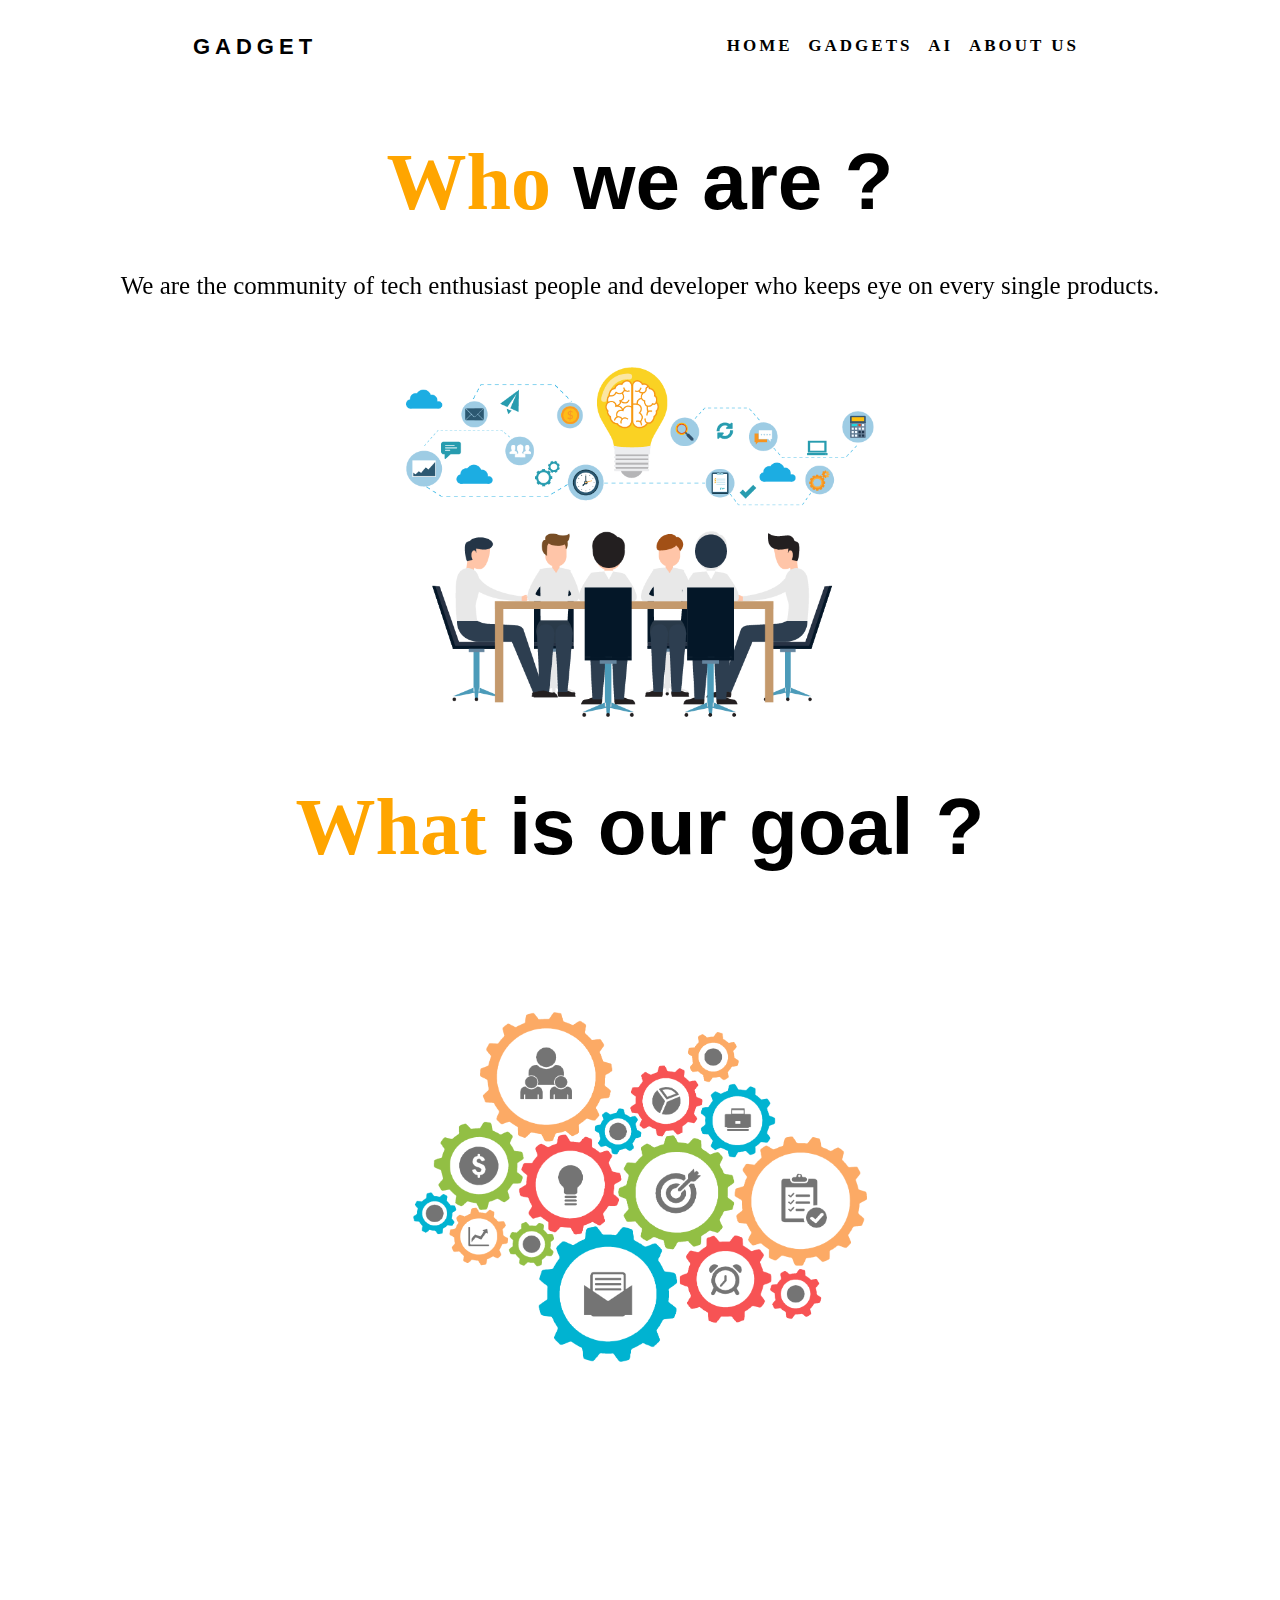
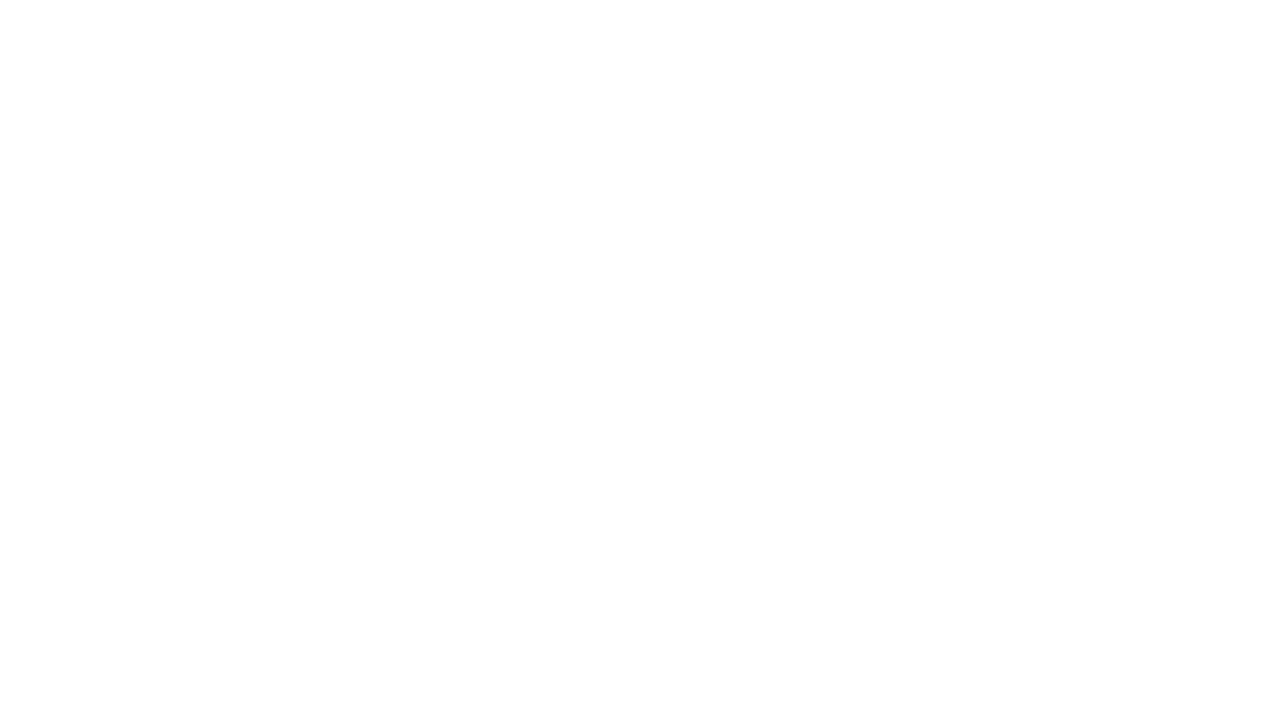
<file: public/aboutus.html>
<!DOCTYPE html>
<html lang="en">
<head>
    <meta charset="UTF-8">
    <meta name="viewport" content="width=device-width, initial-scale=1.0">
    <title>Document</title>
    <link rel="stylesheet" href="https://www.w3schools.com/w3css/4/w3.css">
    <link rel="stylesheet" href="css/style.css">
    <link href="https://unpkg.com/aos@2.3.1/dist/aos.css" rel="stylesheet">
    <script src="https://unpkg.com/aos@2.3.1/dist/aos.js"></script>
<style>
body,html{
    height: 100%;
    margin: 0%;
}

.bgimg1{
  background-image: url('1.3.jpg');
  
  opacity: 100%;
  min-height: 40%;
  position: relative;
  background-position: center;
  background-size: cover;
}

.about h1{
font-weight: bolder;
font-size: 80px;
margin-top: 50px;

}
.dev-info h1{
font-weight: bolder;
font-size: 80px;
margin-top: 50px;

}

.about p{
font-size: 25px;
margin-top: 2%;
}

span{
    color: orange;
}
.nav-links a:hover{
    border-color: #f5b942;
    color: black;
}



</style>

</head>
<body>
    
        <nav class="navbar" style="top: 10px;">
            <div>
            <h4 class="logo" style="font-weight: bolder;">
                Gadget
            </h4>
            </div>
            <ul class="nav-links">
                <li>
                <a href="signin.html" class="w3-hide-large">SIGN IN</a>
                </li>
                <li>
                <a href="index.html">HOME  </a>
                </li>
                <li>
                <a href="gadgets.html">GADGETS  </a>
                </li>
                <li>
                    <a href="gadgets.html">AI  </a>
                    </li>
                <li>
                <a href="#abouus">ABOUT US</a>
                </li>
            </ul>
        </nav>
    <div class="about w3-large w3-center w3-container">
        <div>
            <h1 data-aos="fade-up" data-aos-duration="1000"><span>Who</span> we are ?</h1>
            <p data-aos="fade-up" data-aos-duration="1000">
                We are the community of tech enthusiast people and developer who keeps eye on every single products.
            </p>
            <img src="image/aboutus/people2.png" height="350px" width="auto" style="margin-top: 5%;">
            <h1 data-aos="fade-up" data-aos-duration="1000"><span>What</span> is our goal ?</h1>
            <p data-aos="fade-up" data-aos-duration="1000">
            helping you to get info of trending technology and products
            </p>
            <img src="image/aboutus/goal3.png" height="350px" width="auto" style="margin-top: 5%;">
        </div>
    </div>
    <div class="dev-info w3-center" style="height:100%;">
        <h1 data-aos="fade-up" data-aos-duration="1000"><span>Our</span> team</h1>
        <div class="w3-row" style="margin-top: 5%;">
            <div class="w3-quarter" data-aos="fade-right" data-aos-duration="1000">
                <img src="image/aboutus/aditya.jpg" class="w3-circle" height="200px" width="auto">
                <p>
                    <h2>
                        Siddhesh Munfan
                    </h2> 
                </p>
            </div>
            <div class="w3-quarter" data-aos="fade-right" data-aos-duration="1000">
                <img src="image/aboutus/Rushikesh 2.jpg" class="w3-circle" height="200px" width="auto">
                <p>
                  <h2>
                    Om Jadhav
                  </h2>  
                </p>
            </div>
            <div class="w3-quarter" data-aos="fade-left" data-aos-duration="1000">
                <img src="image/aboutus/aditi.jpg" class="w3-circle" height="200px" width="auto">
                <p>
                   <h2>
                    Aditi Patil
                   </h2>  
                </p>
            </div>
            <div class="w3-quarter" data-aos="fade-left" data-aos-duration="1000">
                <img src="image/aboutus/pratiksha1.jpg" class="w3-circle" height="200px" width="auto">
                <p>
                    <h2>
                     Pratiksha Shendage
                    </h2>
                </p>
            </div>
        </div>
    </div>

    <script>
        AOS.init();
      </script>

</body>
</html>
</file>
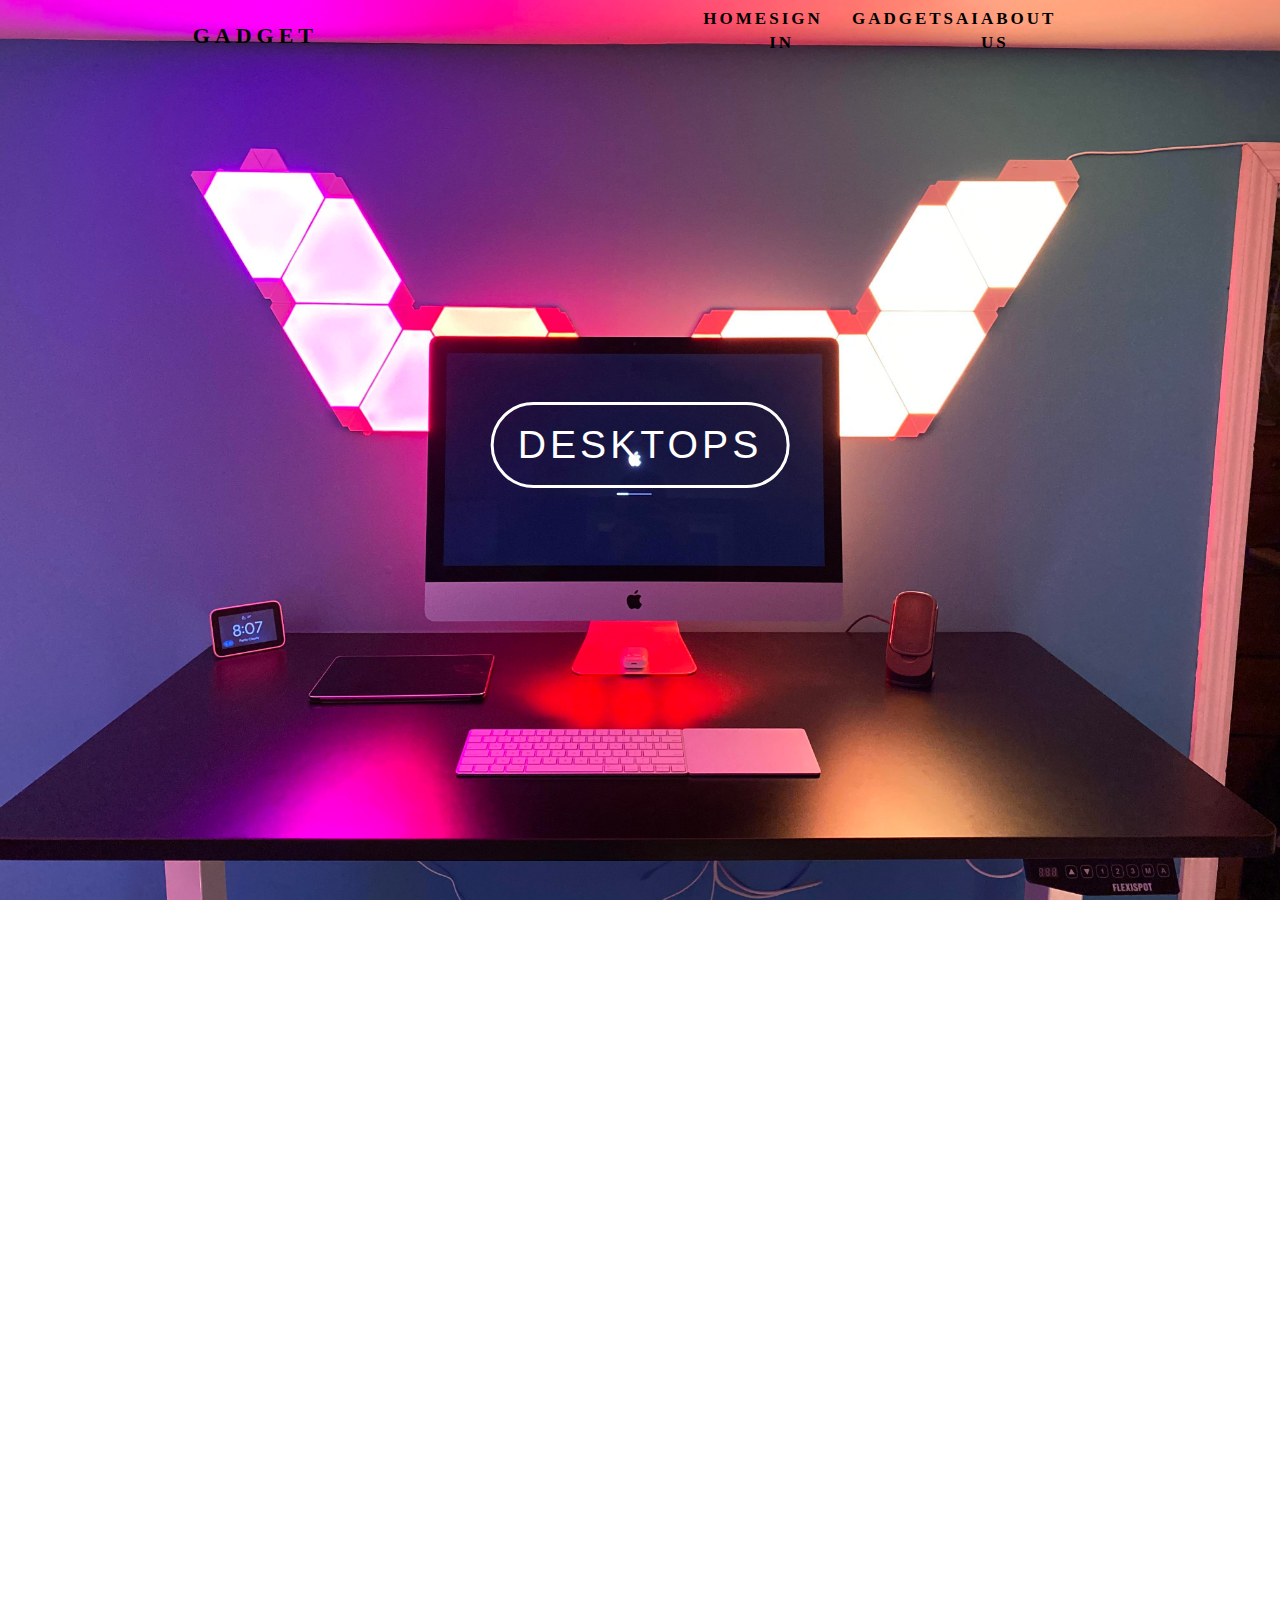
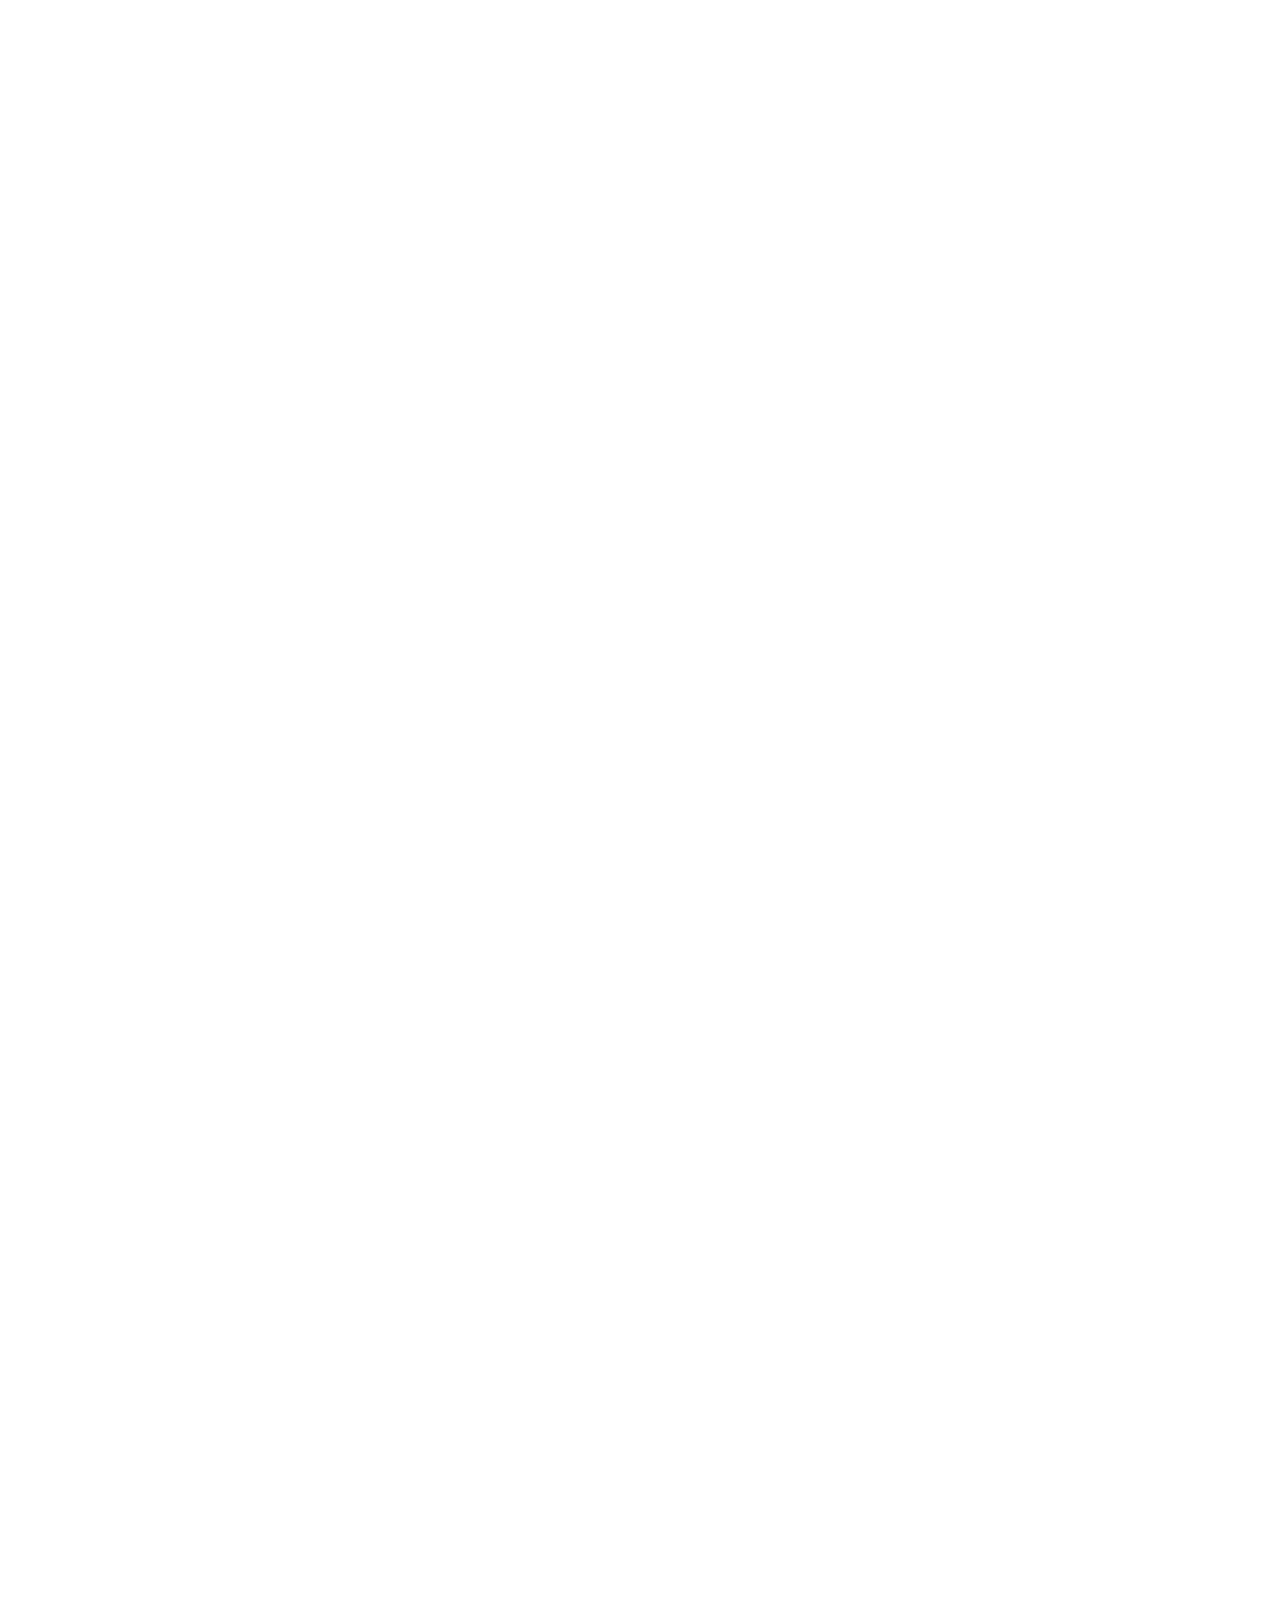
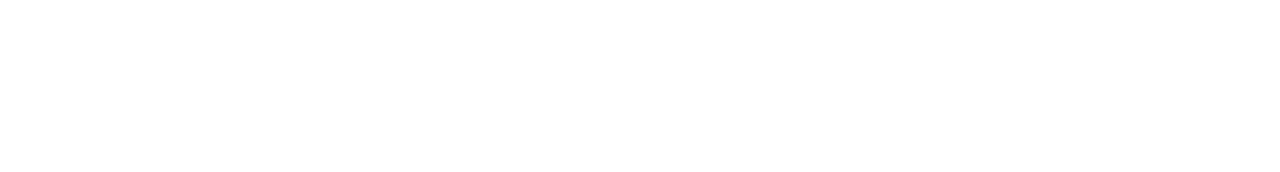
<file: public/desktop.html>
<!DOCTYPE html>
<html lang="en">

    <link rel="stylesheet" href="https://www.w3schools.com/w3css/4/w3.css">
    <link rel="stylesheet" href="https://maxcdn.bootstrapcdn.com/bootstrap/3.3.7/css/bootstrap.min.css">
    <link href="https://fonts.googleapis.com/icon?family=Material+Icons" rel="stylesheet">
    <link rel="stylesheet" href="https://unpkg.com/aos@next/dist/aos.css" />
    <link rel="stylesheet" href="css/style.css">

    <link rel="stylesheet" href="css/desktopcss.css">

    <head>

    <meta charset="UTF-8">
    <meta name="viewport" content="width=device-width, initial-scale=1.0">
    <title>Desktops</title>

</head>
<body>
    <div class="bgimg" style="background-image: url(image/desktop/b1.jpg);">
        <nav>
            <div>
              <h4 class="logo" style="font-weight: bold;">
                Gadget
              </h4>
            </div>
              <ul class="nav-links" >
                <li>
                  <a href="index.html" >HOME</a>
                </li>
                <li>
                  <a href="signin.html">SIGN IN</INp></a>
                </li>
                <li>
                  <a href="gadgets.html">GADGETS</a>
                </li>
                <li>
                    <a href="ai.html">AI</a>
                </li>
                <li>
                  <a href="aboutus.html">ABOUT US</a>
                </li>
              </ul>
        </nav>
    </div>

    <div class="w3-display-middle w3-wide w3-text-white">
        <p id="txtdesk" class="w3-ripple w3-padding-large w3-round-xxlarge w3-ripple custom w3-animate-zoom" style="padding:5px;font-size: 280%; font-family: 'Montserrat', sans-serif; color: white;">DESKTOPS</p>
    </div>


   
<!-- image grid 2*2 -->


<div class="w3-white" style="height: 100%;">

 <!--Copy start --> 
 <div class="column">
    <div class="itemHover">
      <a href="#">
         <div class=" w3-card-4 w3-padding-large" data-aos="fade-right" data-aos-duration="1000">
            
            <img src="image/desktop/hp.jfif" class="" >

                <div class="Desktop ui ">
                        <h3>HP FHD</h3>
                        <br>
                        <p style="color: gray;">CPU-Intel i3<br>GPU-Intel UHD Graphics</p>
                        <p style="font-weight: bold;">Price-₹1,31,900</p><br>
                </div>
                <div class="w3-center w3-container roll" >
                        <p class="w3-blue w3-padding w3-round cart-btn buying"><i class="material-icons">share</i></p>
                        <p class="w3-blue w3-padding w3-round heart-btn"><span class="glyphicon glyphicon-heart"></span></p><br> 
                </div>      
            </div>        
        </a>
    </div>
</div>

    <div class="column" >
        <div class="itemHover">
            <a href="#">
                <div class="w3-card-4 w3-padding-large" data-aos="fade-left" data-aos-duration="1000">
                    
                    <img src="image/desktop/lenovo.jpg" class="">

                    <div class="Desktop ui">
                        <h3>Lenovo Ideacenter A340</h3>
                        <br>
                        <p style="color: gray;">CPU-Intel i7<br>GPU-Intel Integrate</p>
                        <p style="font-weight: bold;">Price-₹1,09,990</p><br>
                    </div>
                    
                    <div class="w3-center w3-container roll">
                        <p class="w3-blue w3-padding w3-round cart-btn buying"><i class="material-icons">share</i></p>
                        <p class="w3-blue w3-padding w3-round heart-btn"><span class="glyphicon glyphicon-heart"></span></p><br> 
                    </div>
                </div>
            </a>
        </div>
    </div>

    <div class="column" >
        <div class="itemHover">
            <a href="#">
                <div class="w3-card-4 w3-padding-large" data-aos="fade-right" data-aos-duration="1000">
                    
                    <img src="image/desktop/mac.jpg" class="">

                    <div class="Desktop ui">
                        <h3>Apple Imac A1312</h3><br>
                        <p style="color: gray;">CPU-Intel i5<br>GPU-Radeon Hd 6970m</p>
                        <p style="font-weight: bold;">Price-₹60,000</p><br>
                    </div>
                    
                    <div class="w3-center w3-container roll">
                        <p class="w3-blue w3-padding w3-round cart-btn buying"><i class="material-icons">share</i></p>
                        <p class="w3-blue w3-padding w3-round heart-btn"><span class="glyphicon glyphicon-heart"></span></p><br> 
                    </div>
                </div>
            </a>
        </div>
    </div>

    <div class="column" >
        <div class="itemHover">
            <a href="#">
                <div class="w3-card-4 w3-padding-large" data-aos="fade-left" data-aos-duration="1000">
                    
                    <img src="image/desktop/asus.jpeg" class="">

                    <div class="Desktop ui">
                        <h3>Asus vivo Aio V222UA</h3><br>
                        <p style="color: gray;">CPU-Intel i5<br>GPU-Intel Integrated</p>
                        <p style="font-weight: bold;">Price-₹35,990</p><br>
                    </div>
                    
                    <div class="w3-center w3-container roll">
                        <p class="w3-blue w3-padding w3-round cart-btn buying"><i class="material-icons">share</i></p>
                        <p class="w3-blue w3-padding w3-round heart-btn"><span class="glyphicon glyphicon-heart"></span></p><br> 
                    </div>
                </div>
            </a>
        </div>
    </div>

    <div class="column" >
        <div class="itemHover">
            <a href="#">
                <div class="w3-card-4 w3-padding-large" data-aos="fade-right" data-aos-duration="1000">
                    
                    <img src="image/desktop/dell.webp" class="">

                    <div class="Desktop ui">
                        <h3>Dell Inspiron</h3><br>
                        <p style="color: gray;">CPU-Intel i7<br>GPU-NVDIA GeForce MX110</p>
                        <p style="font-weight: bold;">Price-₹1,59, 990</p><br>
                    </div>
                    
                    <div class="w3-center w3-container roll">
                        <p class="w3-blue w3-padding w3-round cart-btn buying"><i class="material-icons">share</i></p>
                        <p class="w3-blue w3-padding w3-round heart-btn"><span class="glyphicon glyphicon-heart"></span></p><br> 
                    </div>
                </div>
            </a>
        </div>
    </div>

    <div class="column" >
        <div class="itemHover">
            <a href="#">
                <div class="w3-card-4 w3-padding-large" data-aos="fade-left" data-aos-duration="1000">
                    
                    <img src="image/desktop/acer.png" class="">

                        <div class="Desktop ui">
                            <h3>Acer Aspire C24</h3><br>
                            <p style="color: gray;">CPU-Intel i3<br>GPU-Intel Integrated UHD</p>
                            <p style="font-weight: bold;">Price-₹52,000</p><br>
                        </div>

                    <div class="w3-center w3-container roll">
                        <p class="w3-blue w3-padding w3-round cart-btn buying"><i class="material-icons">share</i></p>
                        <p class="w3-blue w3-padding w3-round heart-btn"><span class="glyphicon glyphicon-heart"></span></p><br> 
                    </div>
                </div>
            </a>
        </div>
    </div>
     
    <div class="column w3-cecnter" style="width: 100%;">
        <div class="itemHover">
            <a href="#">
                <div class="w3-card-4 w3-padding-large" data-aos="fade-up" data-aos-duration="1000">
                    
                    <img src="image/desktop/surface.jpg">
                    
                    <div class="Desktop ui">
                        <h3>Microsoft Surface Studio 2</h3><br>
                        <p style="color: gray;">CPU-Intel i7<br>GPU-GTX 1070</p>
                        <p style="font-weight: bold;">Price-₹2,58,834</p><br>
                    </div>
                    
                    <div class="w3-center w3-container roll">
                        <p class="w3-blue w3-padding w3-round cart-btn buying"><i class="material-icons">share</i></p>
                        <p class="w3-blue w3-padding w3-round heart-btn"><span class="glyphicon glyphicon-heart"></span></p><br> 
                    </div>
                </div>
            </a>
        </div>
    </div>
    
    
    
    </div>
    <!-- copy end -->

</div>

<!-- Grid End -->



<script src="https://unpkg.com/aos@next/dist/aos.js"></script>
<script>
  AOS.init();
</script>



</body>
</html>
</file>
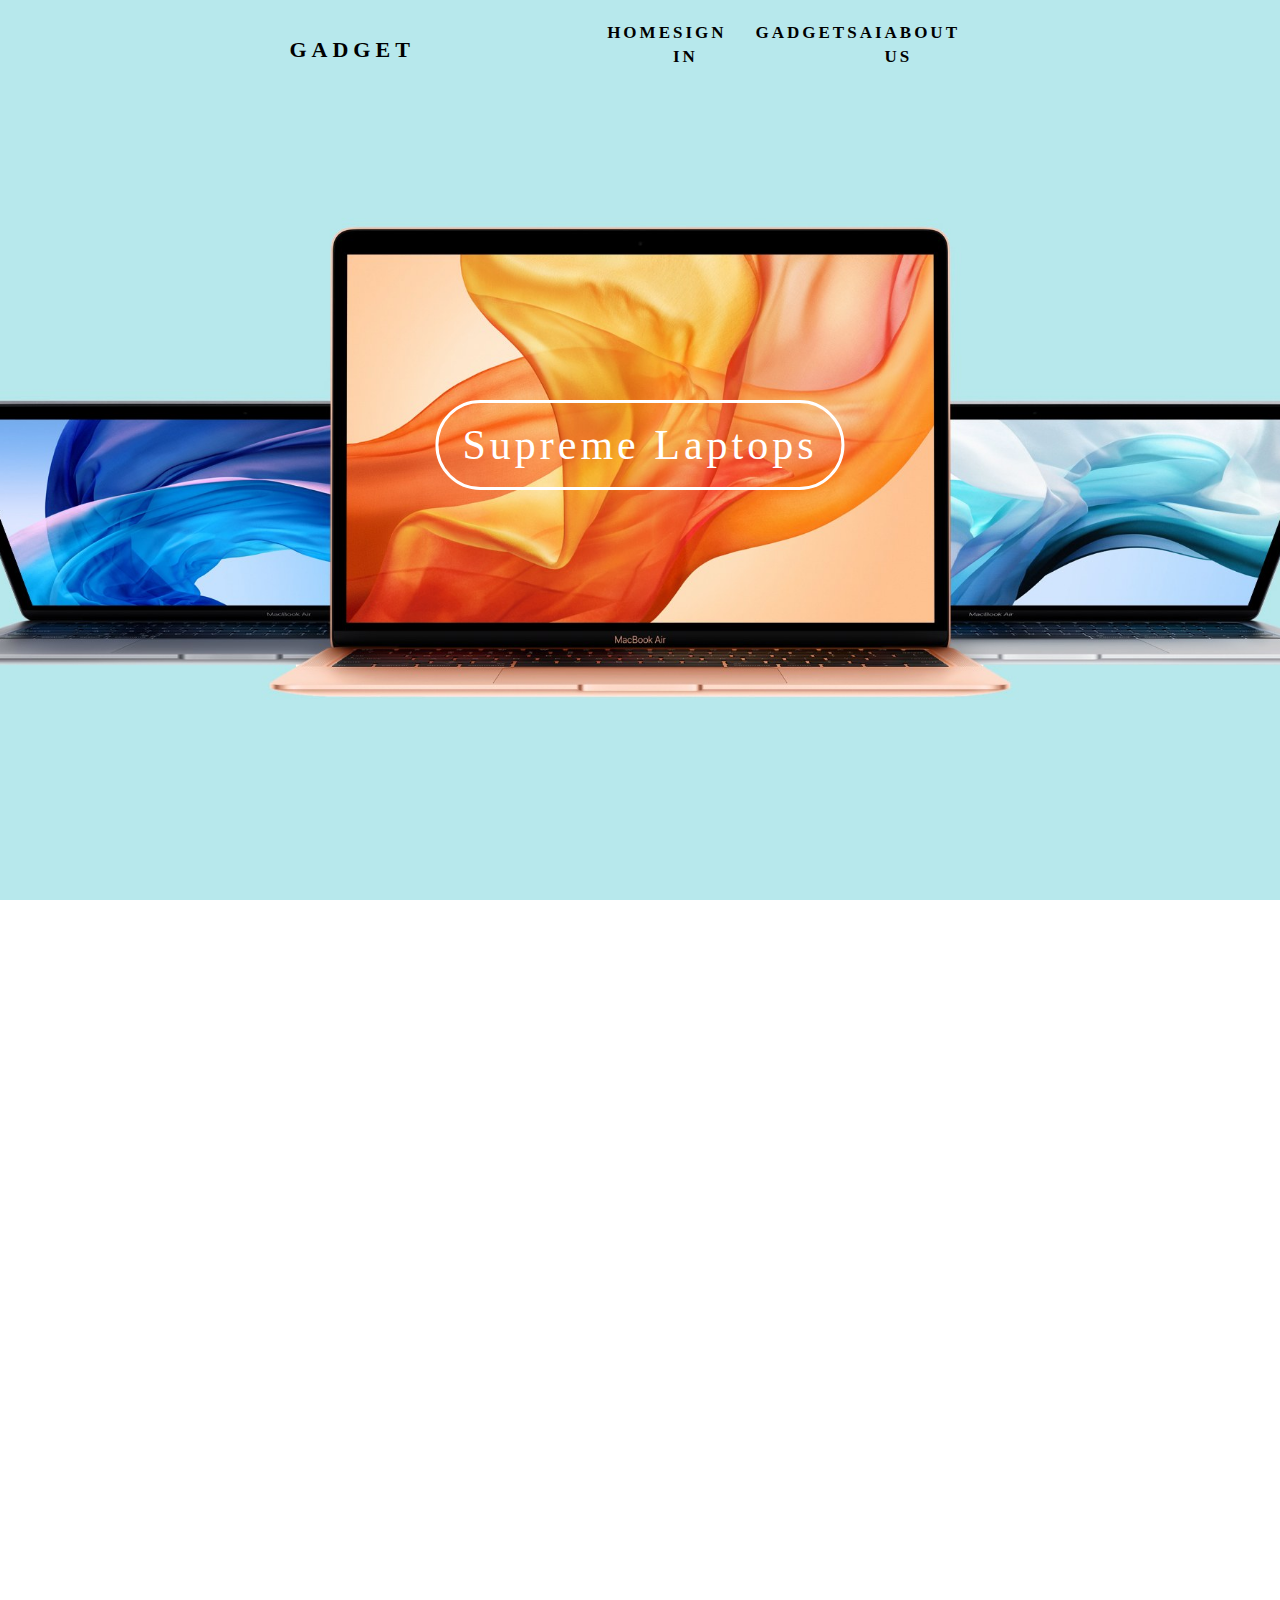
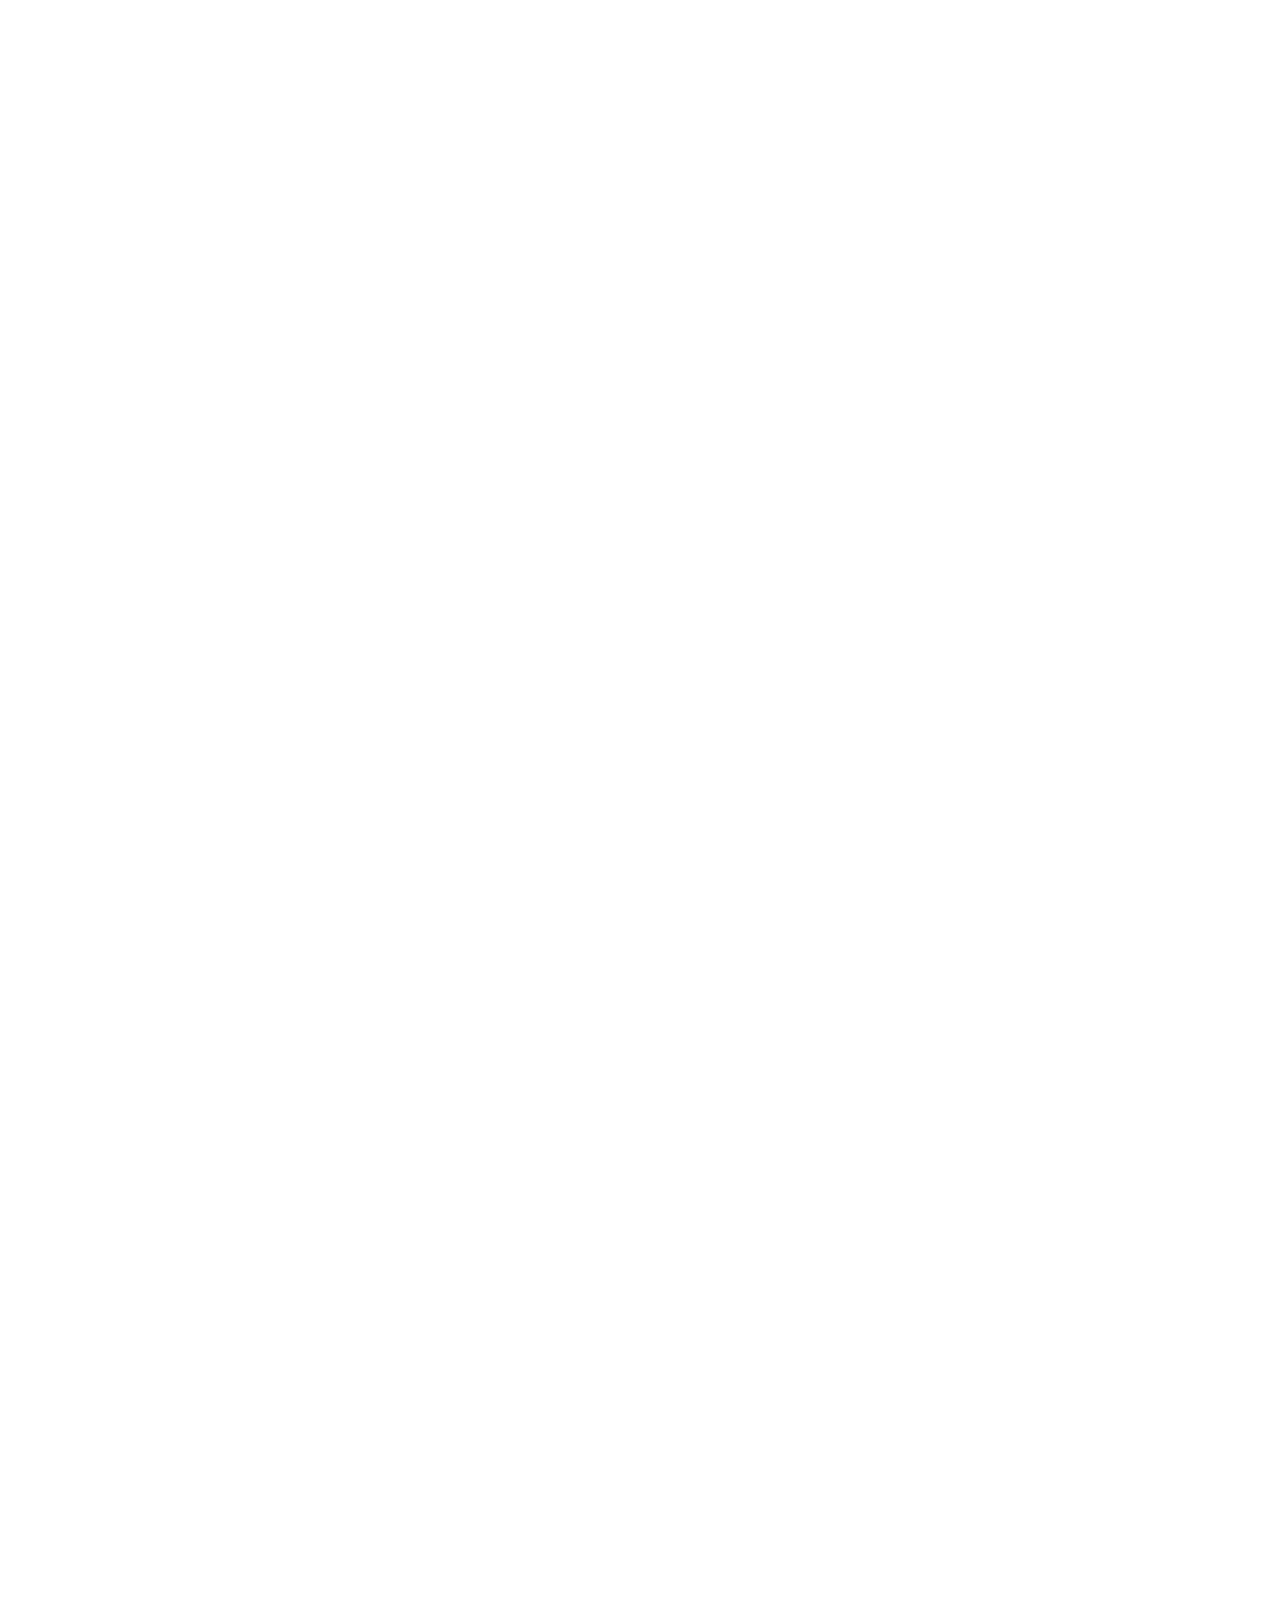
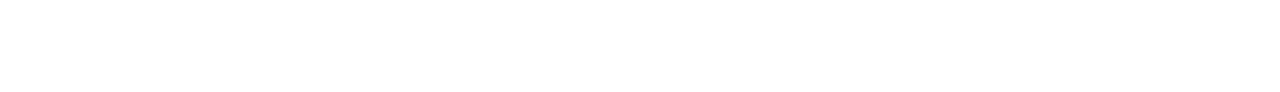
<file: public/laptop.html>
<!DOCTYPE html>
<html lang="en">
    <link rel="stylesheet" href="https://www.w3schools.com/w3css/4/w3.css">
    <link rel="stylesheet" href="https://maxcdn.bootstrapcdn.com/bootstrap/3.3.7/css/bootstrap.min.css">
    <link href="https://fonts.googleapis.com/icon?family=Material+Icons" rel="stylesheet">
    <link rel="stylesheet" href="css/style.css">
    <link rel="stylesheet" href="https://unpkg.com/aos@next/dist/aos.css"/>
    <head>
    <meta charset="UTF-8">
    <meta name="viewport" content="width=device-width, initial-scale=1.0">
    <title>Laptop</title>

    <style>
        .w3-card-4
        {
            text-align: center;
            background-color: #ffffff;      
        }
        
        .w3-card-4 img
        {
            height: 300px;
            width: auto;    
        }

        .column
        {
            float: left;
            width: 50%;
            padding: 15px;
        }

        .itemHover :hover
        {
            opacity: 0.90;
        }

        a{
            text-decoration: none;
        }

        body, html {height: 100%;
    margin: 0;
}
body{
    background-color: white;
}
        .bgimg {
  background-image: url('image/mackback.jpg');
  opacity: 100%;
  min-height: 100%;
  position: relative;
  background-position: center;
  background-size: cover;
}
.roll{
    margin-top: 10px;
 display: flex;
 justify-content: center;
}

.buying{
    position: relative;
    right: 2%;
}

        @media screen and (max-width: 900px)
        {
            .column
            {
                width: 100%;
                display: block;
                margin: 0px;
            }

            

            .w3-card-4 img
            {
                float: left; 
                height: 125px;
                width: auto;      
            }
            .roll{
            display: flex;
            flex-direction: row;
            }
            
        }

        
    
    </style>
</head>
<body>
    <div class="bgimg" >
        <nav class="navbar" style="top: 20px;">
            <div>
              <h4 class="logo" style="font-weight: bolder;">
                Gadget
              </h4>
            </div>
              <ul class="nav-links">
                <li>
                  <a href="index.html">HOME</a>
                </li>
                <li>
                  <a href="signin.html">SIGN IN</a>
                </li>
                <li>
                  <a href="gadgets.html">GADGETS</a>
                </li>
                <li>
                    <a href="ai.html">AI</a>
                </li>    
                <li>
                  <a href="aboutus.html">ABOUT US</a>
                </li>
              </ul>
          </nav>
    </div>
    <div class="w3-display-middle w3-wide w3-text-white">
        <p class="w3-ripple w3-padding-large w3-round-xxlarge w3-ripple" style="font-size: 300%; border-radius: 55px; border: 3px solid white">Supreme Laptops</p>
    </div>
<!-- image grid 2*2 -->
<div class="w3-white" style="height: 100%;">

 <!--Copy start --> 
 <div class="column">
    <div class="itemHover">
      <a href="#">
         <div class=" w3-card-4 w3-padding-large" data-aos="fade-right" data-aos-duration="1000">
            
            <img src="image/rog3.webp" class="" >

            <div class="">
                <h3>Asus Rog Zephyrus</h3><br>
                <span style="color: gray;">CPU-Ryzen 7<br>GPU-GTX 1660ti</span>
                <br><br><span style="font-weight: bold;">Price-₹1,23,990</span>
            </div>
            
            
            <div class="w3-center w3-container roll" >
                <p class="w3-blue w3-padding w3-round cart-btn buying"><i class="material-icons">share</i></p>
                <p class="w3-blue w3-padding w3-round heart-btn"><span class="glyphicon glyphicon-heart"></span></p><br> 
            </div>
            
        </div>
         
      </a>
    </div>
</div>

    <div class="column" >
        <div class="itemHover">
            <a href="#">
                <div class="w3-card-4 w3-padding-large" data-aos="fade-left" data-aos-duration="1000">
                    
                    <img src="image/macbook.jpg" class="">

                    <div class="">
                        <h3>Mackbook Pro 2018</h3><br><span style="color: gray;">CPU-Intel i9<br>GPU-Intel Integrated</span><br><br>
                        <span style="font-weight: bold;">Price-₹ 1,49,990</span>
                    </div>
                    
                    <div class="w3-center w3-container roll">
                        <p class="w3-blue w3-padding w3-round cart-btn buying"><i class="material-icons">share</i></p>
                        <p class="w3-blue w3-padding w3-round heart-btn"><span class="glyphicon glyphicon-heart"></span></p><br> 
                    </div>
                </div>
            </a>
        </div>
    </div>

    <div class="column" >
        <div class="itemHover">
            <a href="#">
                <div class="w3-card-4 w3-padding-large" data-aos="fade-right" data-aos-duration="1000">
                    
                    <img src="image/prestige.webp" class="">

                    <div class="">
                        <h3>MSI Prestige</h3><br><span style="color: gray;">CPU-Intel i7<br>GPU-Intel Integrated</span><br><br>
                        <span style="font-weight: bold;">Price-₹1,09,990</span>
                    </div>
                    
                    <div class="w3-center w3-container roll">
                        <p class="w3-blue w3-padding w3-round cart-btn buying"><i class="material-icons">share</i></p>
                        <p class="w3-blue w3-padding w3-round heart-btn"><span class="glyphicon glyphicon-heart"></span></p><br> 
                    </div>
                </div>
            </a>
        </div>
    </div>

    <div class="column" >
        <div class="itemHover">
            <a href="#">
                <div class="w3-card-4 w3-padding-large" data-aos="fade-left" data-aos-duration="1000">
                    
                    <img src="image/dell.jpg" class="">

                    <div class="">
                        <h3>Dell M15 R3 Alienware</h3><br><span style="color: gray;">CPU-Intel i7<br>GPU-GTX 1660ti</span><br><br>
                        <span style="font-weight: bold;">Price-₹2,09,999</span>
                    </div>
                    
                    <div class="w3-center w3-container roll">
                        <p class="w3-blue w3-padding w3-round cart-btn buying"><i class="material-icons">share</i></p>
                        <p class="w3-blue w3-padding w3-round heart-btn"><span class="glyphicon glyphicon-heart"></span></p><br> 
                    </div>
                </div>
            </a>
        </div>
    </div>

    <div class="column" >
        <div class="itemHover">
            <a href="#">
                <div class="w3-card-4 w3-padding-large" data-aos="fade-right" data-aos-duration="1000">
                    
                    <img src="image/legion.jpg" class="">

                    <div class="">
                        <h3>Lenovo Legion</h3><br><span style="color: gray;">CPU-Intel i5<br>GPU-GTX 1650</span><br><br>
                        <span style="font-weight: bold;">Price-₹70,990</span>
                    </div>
                    
                    <div class="w3-center w3-container roll">
                        <p class="w3-blue w3-padding w3-round cart-btn buying"><i class="material-icons">share</i></p>
                        <p class="w3-blue w3-padding w3-round heart-btn"><span class="glyphicon glyphicon-heart"></span></p><br> 
                    </div>
                </div>
            </a>
        </div>
    </div>

    <div class="column" >
        <div class="itemHover">
            <a href="#">
                <div class="w3-card-4 w3-padding-large"data-aos="fade-left" data-aos-duration="1000">
                    
                    <img src="image/hp.jpg" class="">

                        <div class="">
                            <h3>HP Pavilion</h3><br><span style="color: gray;">CPU-Intel i5<br>GPU-GTX 1650</span><br><br>
                            <span style="font-weight: bold;">Price-₹71,800</span>
                        </div>

                    <div class="w3-center w3-container roll">
                        <p class="w3-blue w3-padding w3-round cart-btn buying"><i class="material-icons">share</i></p>
                        <p class="w3-blue w3-padding w3-round heart-btn"><span class="glyphicon glyphicon-heart"></span></p><br> 
                    </div>
                </div>
            </a>
        </div>
    </div>
     
    <div class="column w3-cecnter" style="width: 100%;">
        <div class="itemHover">
            <a href="#">
                <div class="w3-card-4 w3-padding-large" data-aos="fade-up" data-aos-duration="1000">
                    
                    <img src="image/msi ge66.jpg">

                    <div class="">
                        <h3>MSI GE66</h3><br><span style="color: gray;">CPU-Intel i7<br>GPU-RTX 2080<br></span> <br>
                        <span style="font-weight: bold;">Price-₹3,09,990</span>
                    </div>
                    
                    <div class="w3-center w3-container roll">
                        <p class="w3-blue w3-padding w3-round cart-btn buying"><i class="material-icons">share</i></p>
                        <p class="w3-blue w3-padding w3-round heart-btn"><span class="glyphicon glyphicon-heart"></span></p><br> 
                    </div>
                </div>
            </a>
        </div>
    </div>
    
    
    
    </div>
    <!-- copy end -->

</div>
         

<!-- Grid End -->

<script src="https://unpkg.com/aos@next/dist/aos.js"></script>
<script>
  AOS.init();
</script>

</body>
</html>
</file>
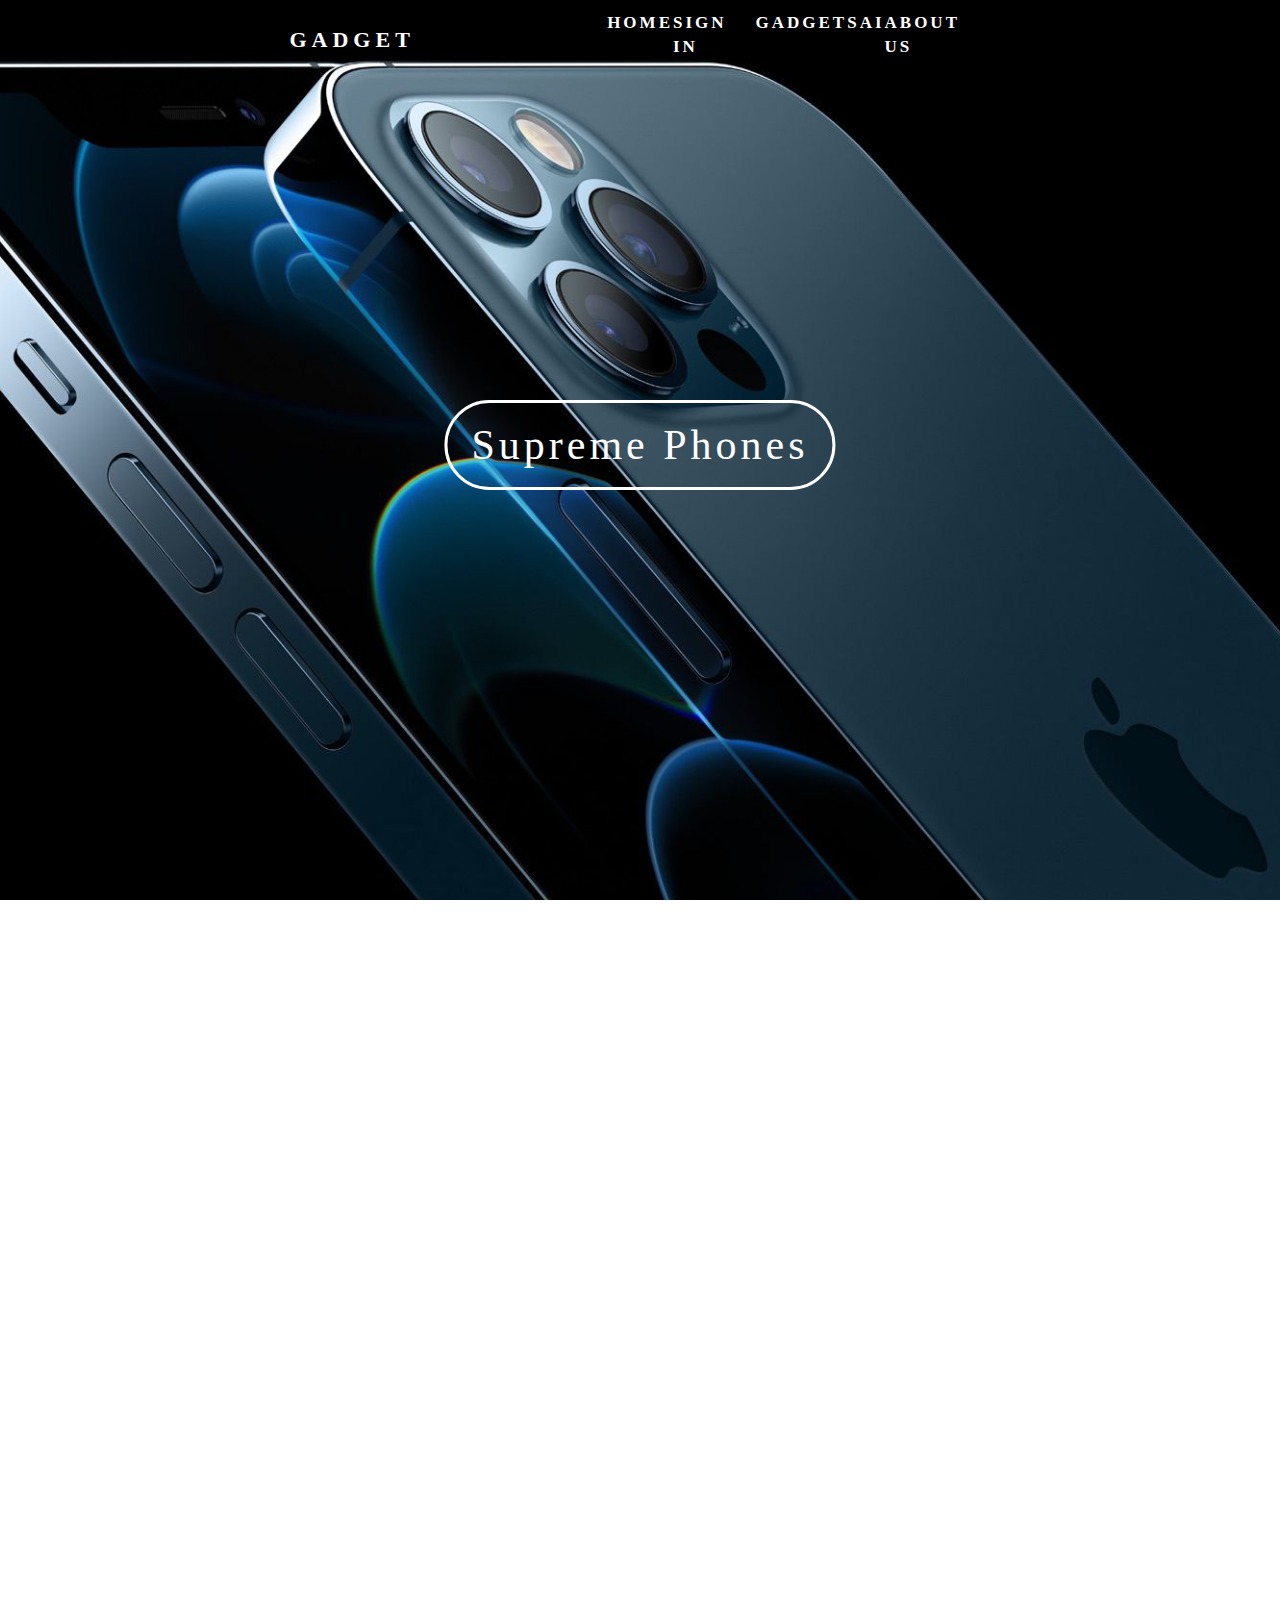
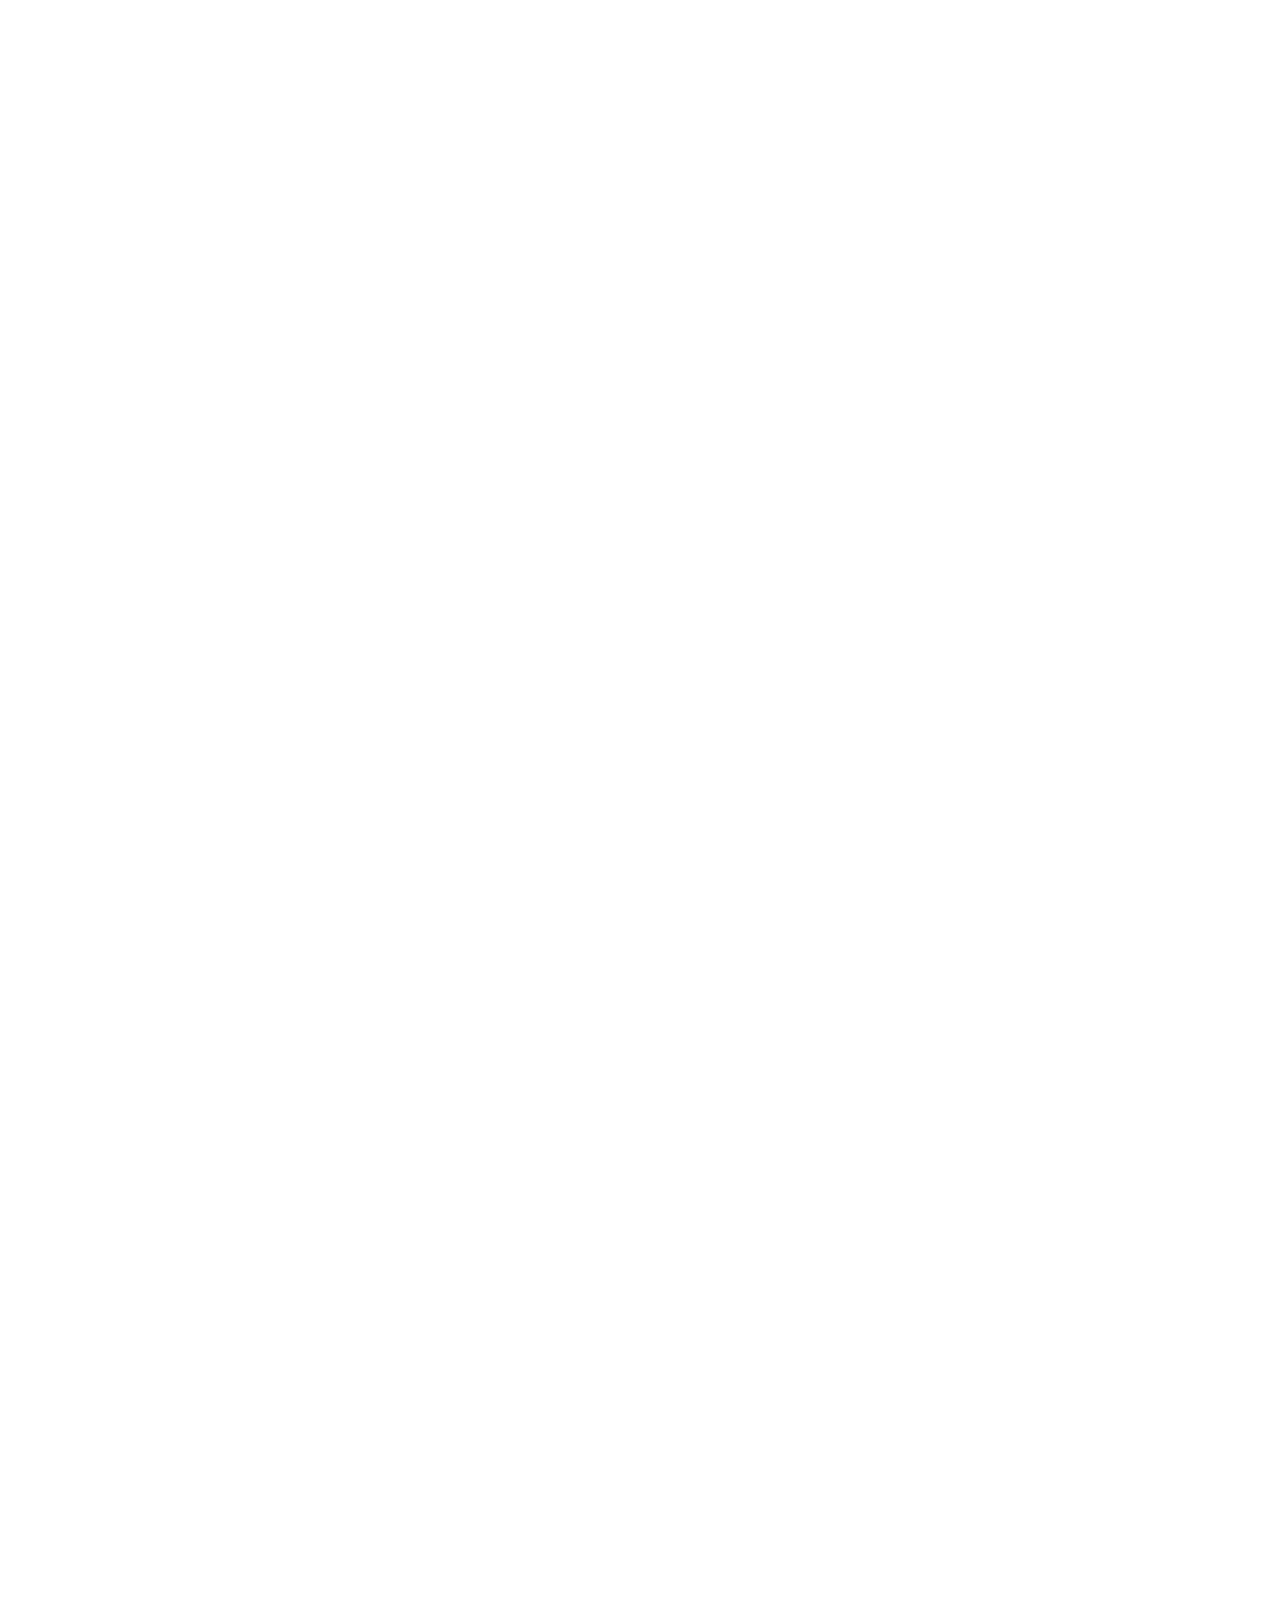
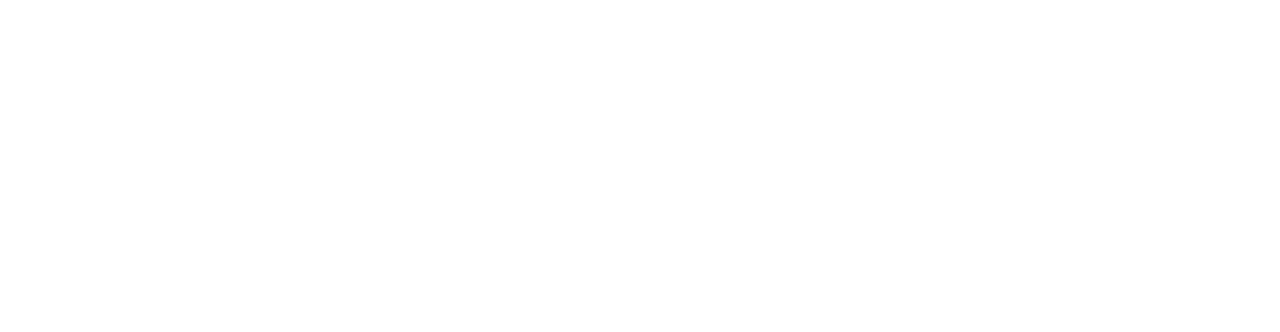
<file: public/phone.html>
<!DOCTYPE html>
<html lang="en">
    <link rel="stylesheet" href="https://www.w3schools.com/w3css/4/w3.css">
    <link rel="stylesheet" href="https://maxcdn.bootstrapcdn.com/bootstrap/3.3.7/css/bootstrap.min.css">
    <link href="https://fonts.googleapis.com/icon?family=Material+Icons" rel="stylesheet">
    <link rel="stylesheet" href="css/camera.css">
    <link rel="stylesheet" href="https://unpkg.com/aos@next/dist/aos.css" />

    <head>
    <meta charset="UTF-8">
    <meta name="viewport" content="width=device-width, initial-scale=1.0">
    <title>Phone</title>

    <style>
        .w3-card-4
        {
            text-align: center;
            background-color: #ffffff;      
        }
        
        .w3-card-4 img
        {
            height: 300px;
            width: auto;    
        }

        .column
        {
            float: left;
            width: 50%;
            padding: 15px;
        }

        .itemHover :hover
        {
            opacity: 0.90;
        }

        .column a{
            text-decoration: none;
        }


        body, html {height: 100%;
    margin: 0;
}
body{
    background-color: white;
}
        .bgimg {
  background-image: url('image/back3.jpg');
  
  opacity: 100%;
  min-height: 100%;
  position: relative;
  background-position: center;
  background-size: cover;
}
.roll{
    margin-top: 10px;
 display: flex;
 justify-content: center;
}

.buying{
    position: relative;
    right: 2%;
}

        @media screen and (max-width: 900px)
        {
            .column
            {
                width: 100%;
                display: block;
                margin: 0px;
            }


            .w3-card-4 img
            {
                float: left;
                margin-top: 10%; 
                height: 125px;
                width: auto;      
            }
            .roll{
            display: flex;
            flex-direction: row;
            }

            .buying{
                position: relative;
                
            }
            

            .mob-ui{
                text-align: right;
            }

            
        }

        
    
    </style>
</head>
<body>
    <div class="bgimg">
        <nav class="navbar" style="top: 10px;">
            <div>
              <h4 class="logo" style="font-weight: bolder;">
                Gadget
              </h4>
            </div>
              <ul class="nav-links">
                <li>
                  <a href="index.html">HOME</a>
                </li>
                <li>
                  <a href="signin.html">SIGN IN</a>
                </li>
                <li>
                  <a href="gadgets.html">GADGETS</a>
                </li>
                <li>
                    <a href="ai.html">AI</a>
                </li>
                <li>
                  <a href="aboutus.html">ABOUT US</a>
                </li>
              </ul>
          </nav>
    </div>

    <div class="w3-display-middle w3-wide w3-text-white">
        <p class="w3-ripple w3-padding-large w3-round-xxlarge w3-ripple" style="font-size: 300%; border-radius: 55px; border: 3px solid white">Supreme Phones</p>
    </div>
<!-- image grid 2*2 -->
<div class="w3-white" style="height: 100%;">

 <!--Copy start --> 
 <div class="column">
    <div class="itemHover">
      <a href="#">
         <div class="w3-card-4 w3-padding-large" data-aos="fade-right" data-aos-duration="1000">
            
            <img src="image/iphone11.jpg" class="" >

            <div class="mob-ui">
                <h3>Iphone 11 Pro Max</h3>
                <br>
                <p style="color: gray;">CPU-Apple A13 Bionic Hexa-core<br>GPU-Apple GPU<br>RAM-4GB<br>ROM-512GB</p>
                <p style="font-weight: bold;">Price-₹1,31,900</p><br>
            </div>
            
            
            <div class="w3-center w3-container roll" >
                <p class="w3-blue w3-padding w3-round cart-btn buying"><i class="material-icons">share</i></p>
                <p class="w3-blue w3-padding w3-round heart-btn"><span class="glyphicon glyphicon-heart"></span></p><br> 
            </div>
            
        </div>
         
      </a>
    </div>
</div>

    <div class="column" >
        <div class="itemHover">
            <a href="#">
                <div class="w3-card-4 w3-padding-large" data-aos="fade-left" data-aos-duration="1000">
                    
                    <img src="image/SamsungGalaxyS20Ultra__1_.jfif" class="">

                    <div class="mob-ui">
                        <h3>Samsang GalaxyS20Ultra</h3>
                        <br>
                        <p style="color: gray;">CPU- Exynos 990 octa core<br>GPU- Mali-G77 MP11<br>RAM- 12GB<br>ROM- 128GB</p>
                        <p style="font-weight: bold;">Price-₹97,500</p><br>
                    </div>
                    
                    <div class="w3-center w3-container roll">
                        <p class="w3-blue w3-padding w3-round cart-btn buying"><i class="material-icons">share</i></p>
                        <p class="w3-blue w3-padding w3-round heart-btn"><span class="glyphicon glyphicon-heart"></span></p><br> 
                    </div>
                </div>
            </a>
        </div>
    </div>

    <div class="column" >
        <div class="itemHover">
            <a href="#">
                <div class="w3-card-4 w3-padding-large" data-aos="fade-right" data-aos-duration="1000">
                    
                    <img src="image/oneplus8Pro.jpg" class="">

                    <div class="mob-ui">
                        <h3>Oneplus 8Pro</h3><br>
                        <p style="color: gray;">CPU-Qualcomm Snapdragon 865 Octa-core<br>GPU-Adreno 650<br>RAM-12GB <br>ROM-256GB</p>
                        <p style="font-weight: bold;">Price-₹59,999</p><br>
                    </div>
                    
                    <div class="w3-center w3-container roll">
                        <p class="w3-blue w3-padding w3-round cart-btn buying"><i class="material-icons">share</i></p>
                        <p class="w3-blue w3-padding w3-round heart-btn"><span class="glyphicon glyphicon-heart"></span></p><br> 
                    </div>
                </div>
            </a>
        </div>
    </div>

    <div class="column" >
        <div class="itemHover">
            <a href="#">
                <div class="w3-card-4 w3-padding-large" data-aos="fade-left" data-aos-duration="1000">
                    
                    <img src="image/shark.jfif" class="">

                    <div class="mob-ui">

                        <h3>Blackshark 3 Pro</h3><br>
                        <p style="color: gray;">CPU-Qualcomm Snapdragon 865 Octa-core<br>GPU-Adreno 650 <br>RAM-12GB <br>ROM-256GB</p>
                        <p style="font-weight: bold;">Price-₹79,990</p><br>
                    </div>
                    
                    <div class="w3-center w3-container roll">
                        <p class="w3-blue w3-padding w3-round cart-btn buying"><i class="material-icons">share</i></p>
                        <p class="w3-blue w3-padding w3-round heart-btn"><span class="glyphicon glyphicon-heart"></span></p><br> 
                    </div>
                </div>
            </a>
        </div>
    </div>

    <div class="column" >
        <div class="itemHover">
            <a href="#">
                <div class="w3-card-4 w3-padding-large" data-aos="fade-right" data-aos-duration="1000">
                    
                    <img src="image/microin1.webp" class="">

                    <div class="mob-ui">
                        <h3>Micromax In Note 1</h3><br>
                        <p style="color: gray;">CPU-MediaTek Helio G85 Octa-core<br>GPU-Mali G52 MC2<br>RAM-4GB <br>ROM-64GB</p>
                        <p style="font-weight: bold;">Price-₹11,990</p><br>
                    </div>
                    
                    <div class="w3-center w3-container roll">
                        <p class="w3-blue w3-padding w3-round cart-btn buying"><i class="material-icons">share</i></p>
                        <p class="w3-blue w3-padding w3-round heart-btn"><span class="glyphicon glyphicon-heart"></span></p><br> 
                    </div>
                </div>
            </a>
        </div>
    </div>

    <div class="column" >
        <div class="itemHover">
            <a href="#">
                <div class="w3-card-4 w3-padding-large" data-aos="fade-left" data-aos-duration="1000">
                    
                    <img src="image/zflip3.jpg" class="">

                        <div class="mob-ui">
                            <h3>Samsung Galaxy Z Flip</h3><br>
                            <p style="color: gray;">CPU-Qualcomm Snapdragon 855+ octa core<br>GPU-Adreno 640<br>RAM-8GB <br>ROM-256GB</p>
                            <p style="font-weight: bold;">Price-₹1,08,999</p><br>
                        </div>

                    <div class="w3-center w3-container roll">
                        <p class="w3-blue w3-padding w3-round cart-btn buying"><i class="material-icons">share</i></p>
                        <p class="w3-blue w3-padding w3-round heart-btn"><span class="glyphicon glyphicon-heart"></span></p><br> 
                    </div>
                </div>
            </a>
        </div>
    </div>
     
    <div class="column w3-cecnter" style="width: 100%;">
        <div class="itemHover">
            <a href="#">
                <div class="w3-card-4 w3-padding-large" data-aos="fade-up" data-aos-duration="1000">
                    
                    <img src="image/rog3.jpg">

                    <div class="mob-ui">
                        <h3>ASUS ROG Phone 3</h3><br>
                        <p style="color: gray;">CPU-Qualcomm Snapdragon 865+ octa core<br>GPU-Adreno 640<br>RAM-12GB <br>ROM-256GB<br></p>
                        <p style="font-weight: bold;">Price-₹84,999</p><br>
                    </div>
                    
                    <div class="w3-center w3-container roll">
                        <p class="w3-blue w3-padding w3-round cart-btn buying"><i class="material-icons">share</i></p>
                        <p class="w3-blue w3-padding w3-round heart-btn"><span class="glyphicon glyphicon-heart"></span></p><br> 
                    </div>
                </div>
            </a>
        </div>
    </div>
    
    
    
    </div>
    <!-- copy end -->

</div>
         

<!-- Grid End -->
<script src="https://unpkg.com/aos@next/dist/aos.js"></script>
<script>
  AOS.init();
</script>



</body>
</html>
</file>
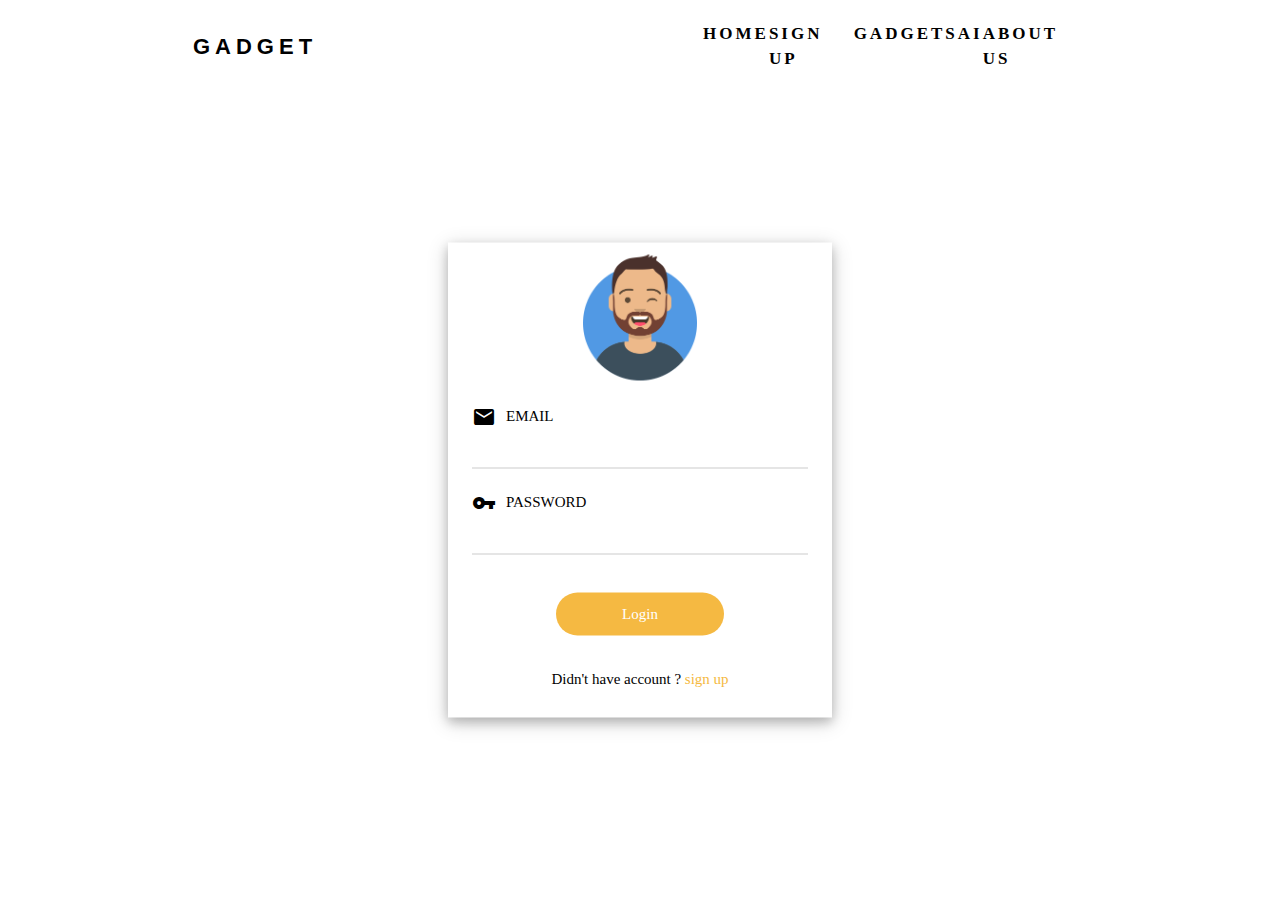
<file: public/signin.html>
<!DOCTYPE html>
<html lang="en">
<head>
    <meta charset="UTF-8">
    <meta name="viewport" content="width=device-width, initial-scale=1.0">
    <title>Document</title>
    <link rel="stylesheet" href="https://www.w3schools.com/w3css/4/w3.css">
    <link rel="stylesheet" href="css/style.css">
    <link href="https://fonts.googleapis.com/icon?family=Material+Icons" rel="stylesheet">

<style>
    body, html {height: 100%;
    margin: 0;
}
    button{
    border: none;
    background-color: #f5b942;
    border-radius: 55px;
    color: white;
padding-left: 15px;
padding-right: 15px;
padding-top: 10px;
padding-bottom: 10px;
}
button:hover{
    background-color: #3bdb66;
    border: none;
    transition: 0.2s;
    text-decoration: none;
    color: white;
}

a{
    text-decoration: none;
    color:  #f5b942;
}
a:hover{
    color: #3bdb66;
}

.nav-links a:hover{
    border-color: #f5b942;
    color: black;
}
.log1{
    margin-top: 30px;
}
 .log1 img{
    height:150px;
    width:auto;
 }
@media only screen and (max-width: 900px) {
   .log1{
       width: 100% !important;
       height: 100%;
   } 
   
   .w3-card-4{
    box-shadow: 0px 0px;
   }
}

</style>
</head>
<body>
    <nav class="navbar w3-hide-small w3-hide-medium" style="top: 10px;">
        <div>
        <h4 class="logo" style="font-weight: bolder;">
            Gadget
        </h4>
        </div>
        <ul class="nav-links">
            <li>
            <a href="index.html">HOME  </a>
            </li>
            <li>
            <a href="signup.html">SIGN UP  </a>
            </li>
            <li>
            <a href="gadgets.html">GADGETS  </a>
            </li>
            <li>
                <a href="ai.html">AI</a>
            </li>
            <li>
            <a href="aboutus.html">ABOUT US</a>
            </li>
        </ul>
    </nav>
    
        <div class="w3-card-4 w3-white w3-center w3-display-middle log1"  style="width: 30%;">
            <img src="image/user1.png"  class="w3-padding-large"> 

                <form class="w3-container w3-padding-large">

                    
                    <i class="material-icons w3-left">email</i>

                    <p class="w3-left" style="margin-left: 10px;">EMAIL</p>
                    <input class="w3-input" type="email">
                    <br>

                    <i class="material-icons w3-left">vpn_key</i>

                    <p class="w3-left" style="margin-left: 10px;">PASSWORD</p>
                    <input class="w3-input" type="password">
                    <br>

                    <button class="w3-margin" style="width: 50%;">Login</button>
                <p class="w3-margin">Didn't have account ?<a href="signup.html"> sign up</a></p>
            </form>
        </div> 

</body>
</html>
</file>
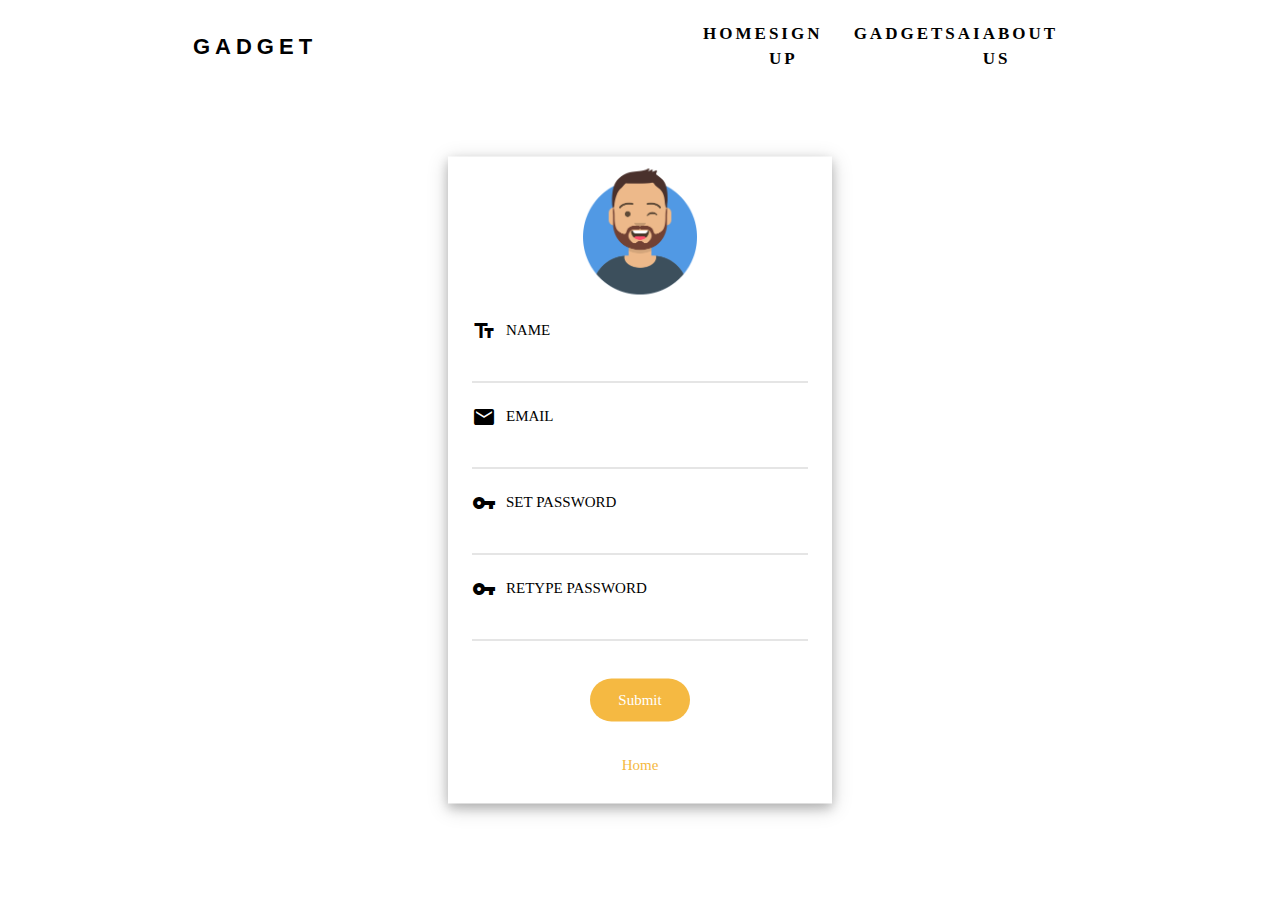
<file: public/signup.html>
<!DOCTYPE html>
<html lang="en">
<head>
    <meta charset="UTF-8">
    <meta name="viewport" content="width=device-width, initial-scale=1.0">
    <title>Document</title>
    <link rel="stylesheet" href="https://www.w3schools.com/w3css/4/w3.css">
    <link rel="stylesheet" href="css/style.css">
    <link href="https://fonts.googleapis.com/icon?family=Material+Icons" rel="stylesheet">

<style>
    body, html {height: 100%;
    margin: 0;
}
    button{
    border: none;
    background-color: #f5b942;
    border-radius: 55px;
    color: white;
padding-left: 15px;
padding-right: 15px;
padding-top: 10px;
padding-bottom: 10px;
}
button:hover{
    background-color: #3bdb66;
    border: none;
    transition: 0.2s;
    text-decoration: none;
    color: white;
}

a{
    text-decoration: none;
    color:  #f5b942;
}
a:hover{
    color: #3bdb66;
}

.nav-links a:hover{
    border-color: #f5b942;
    color: black;
}
.log1{
    margin-top: 30px;
}
 .log1 img{
    height:150px;
    width:auto;
 }
@media only screen and (max-width: 900px) {
   .log1{
       width: 100% !important;
       height: 100%;
   } 
   
   .w3-card-4{
    box-shadow: 0px 0px;
   }
}

</style>
</head>
<body>
    <nav class="navbar w3-hide-small w3-hide-medium" style="top: 10px;">
        <div>
        <h4 class="logo" style="font-weight: bolder;">
            Gadget
        </h4>
        </div>
        <ul class="nav-links">
            <li>
            <a href="index.html">HOME  </a>
            </li>
            <li>
            <a href="signup.html">SIGN UP  </a>
            </li>
            <li>
            <a href="gadgets.html">GADGETS  </a>
            </li>
            <li>
                <a href="ai.html">AI</a>
            </li>
            <li>
            <a href="aboutus.html">ABOUT US</a>
            </li>
        </ul>
    </nav>
    
        <div class="w3-card-4 w3-white w3-center w3-display-middle log1"  style="width: 30%;">
            <img src="image/user1.png"  class="w3-padding-large"> 

                <form class="w3-container w3-padding-large">

                    <i class="material-icons w3-left">text_fields</i>

                    <p class="w3-left" style="margin-left: 10px;"><i class="fas fa-text"></i>NAME</p>
                    <input class="w3-input" type="text">
                    <br>
                    
                    <i class="material-icons w3-left">email</i>

                    <p class="w3-left" style="margin-left: 10px;">EMAIL</p>
                    <input class="w3-input" type="email">
                    <br>

                    <i class="material-icons w3-left">vpn_key</i>

                    <p class="w3-left" style="margin-left: 10px;">SET PASSWORD</p>
                    <input class="w3-input" type="password">
                    <br>
                    <i class="material-icons w3-left">vpn_key</i>

                    <p class="w3-left" style="margin-left: 10px;">RETYPE PASSWORD</p>
                    <input class="w3-input" type="password">
                    <br>
                    <button class="w3-margin" style="width: 30%;">Submit</button>
                    <p class="w3-margin"><a href="index.html">Home</a></p>
            </form>
        </div> 

</body>
</html>
</file>
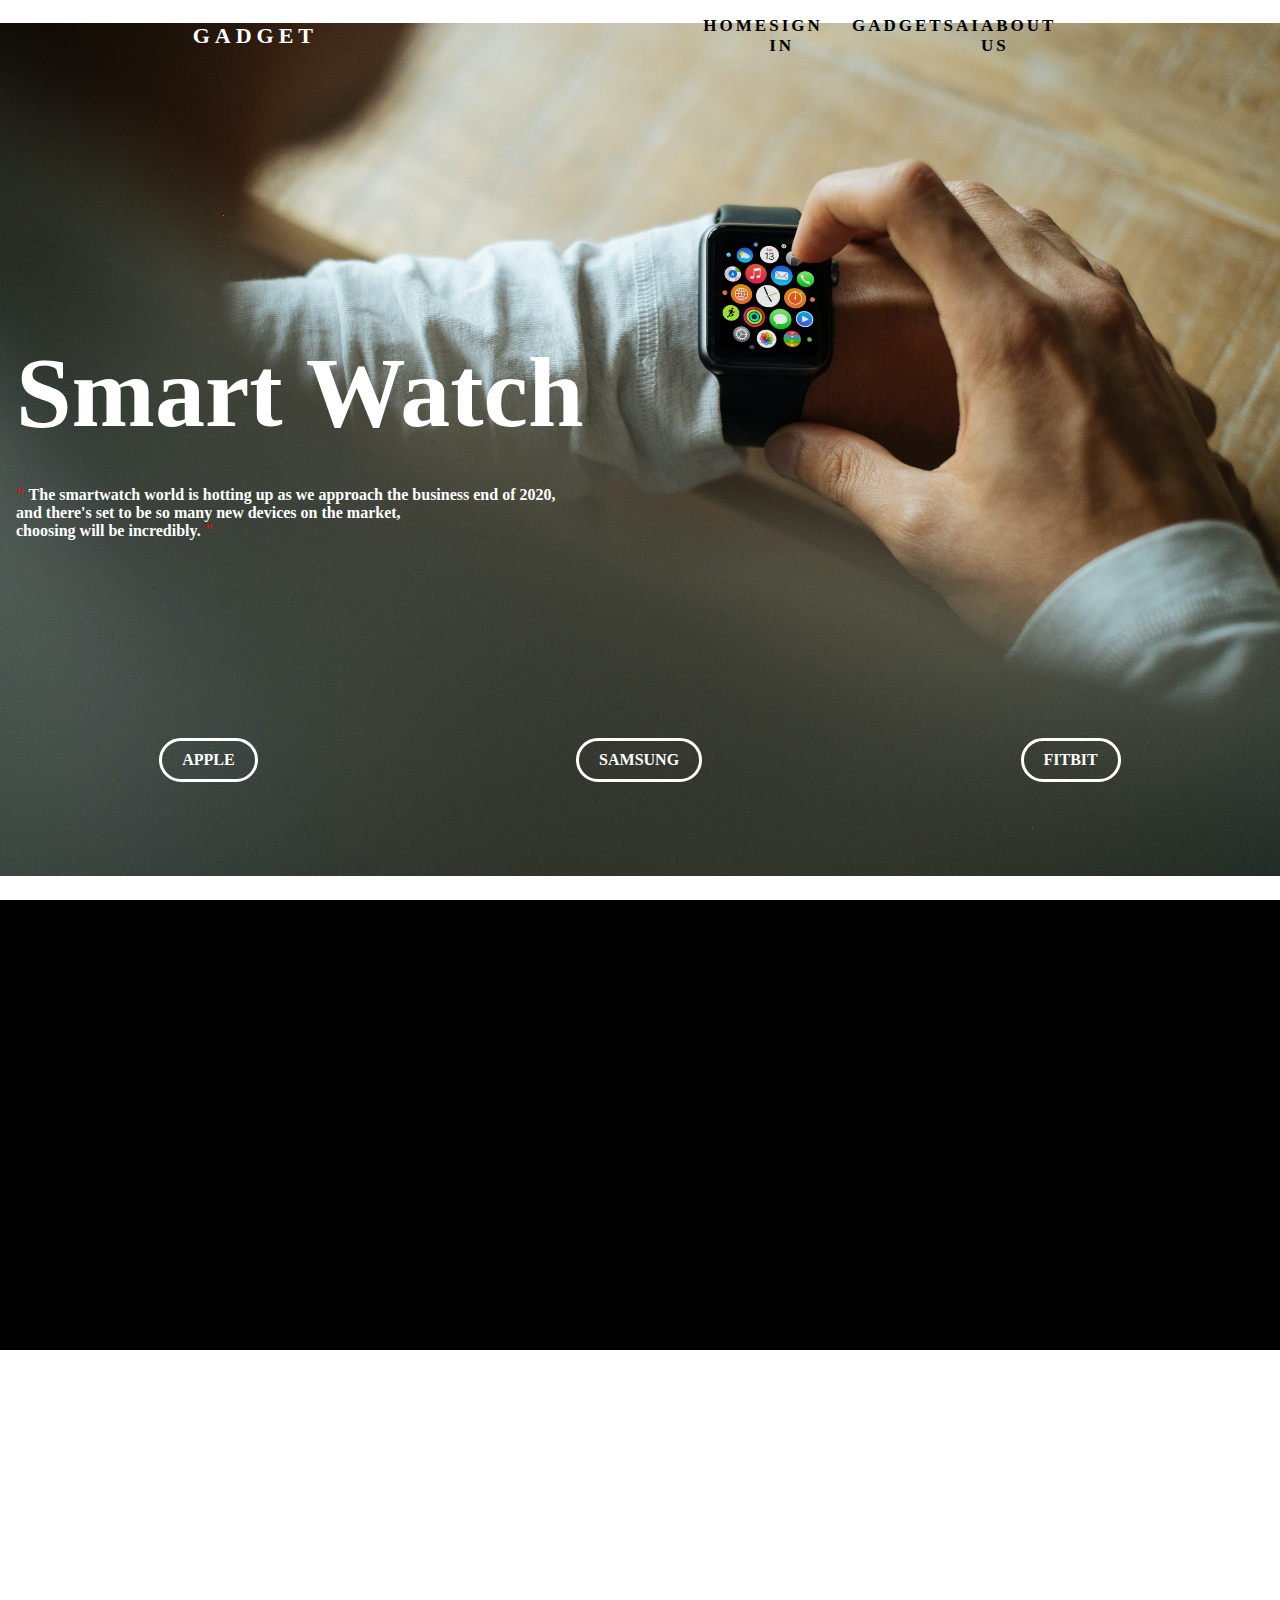
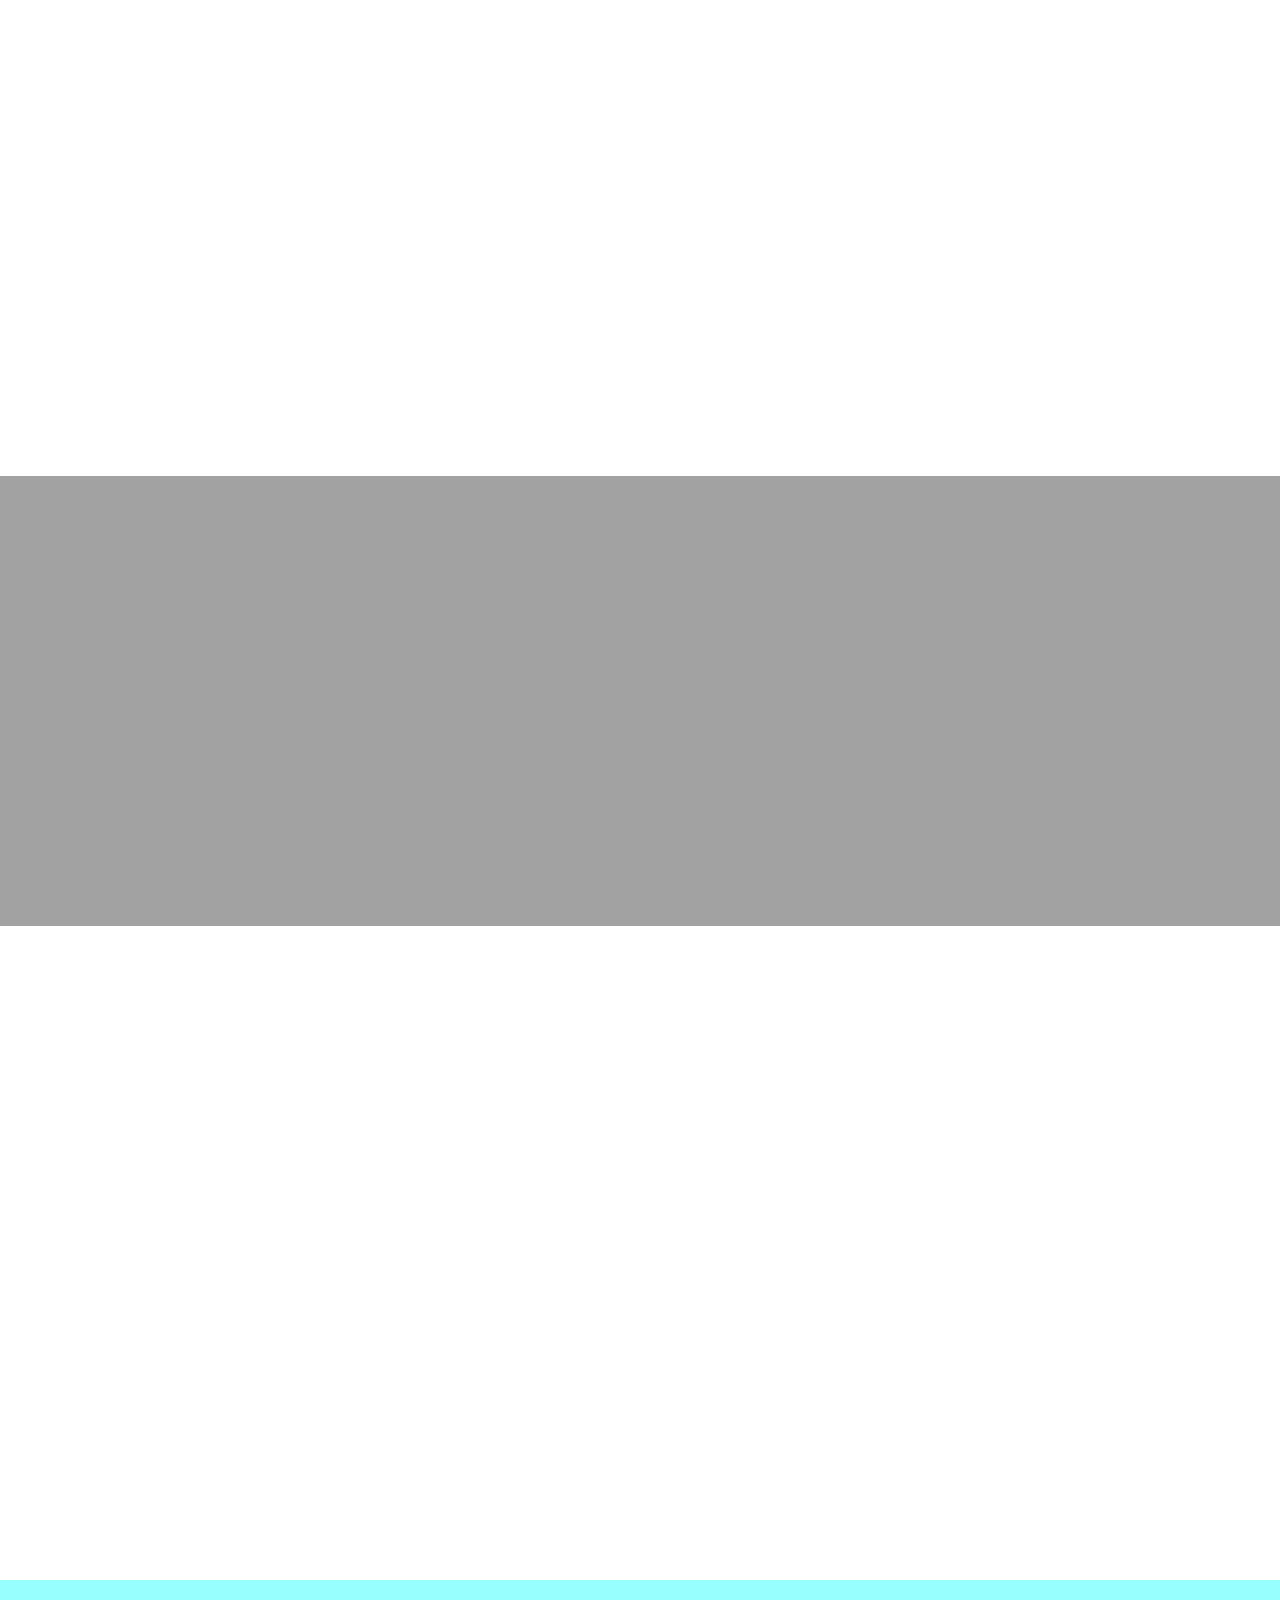
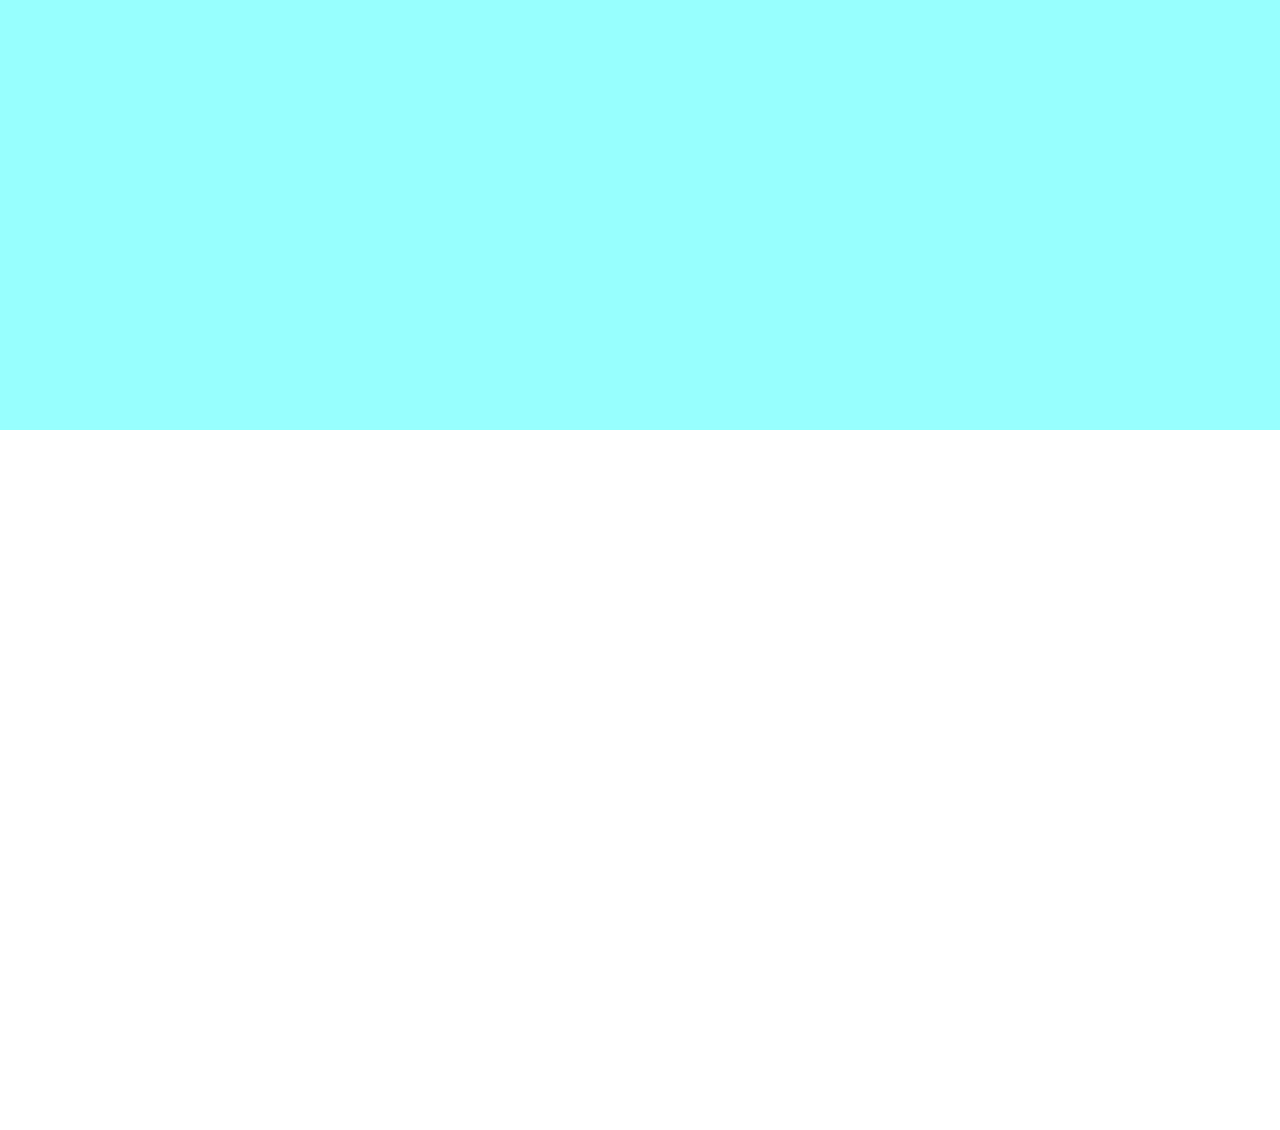
<file: public/smartwatch.html>
<html lang="en">
<head>
    <meta charset="UTF-8">
    <meta name="viewport" content="width=device-width, initial-scale=1.0">
    <title>smart watch</title>
    <link rel="stylesheet" href="css\style.css">
    <link href="https://unpkg.com/aos@2.3.1/dist/aos.css" rel="stylesheet">
    <script src="https://unpkg.com/aos@2.3.1/dist/aos.js"></script>
    <script src="js\nav.js"></script>
  </head>
<body>
    <div class="main-upper" style="background-image: url(image/smartwatch/bg1.jpg);">
      <nav class="navbar" id='nav'>
        <div>
          <h4 class="logo" style="color: white;">
            Gadget
          </h4>
        </div>
          <ul class="nav-links">
            <li>
              <a href="index.html">HOME</a>
            </li>
            <li>
              <a href="signin.html">SIGN IN</a>
            </li>
            <li>
              <a href="gadgets.html">GADGETS</a>
            </li>
            <li>
              <a href="ai.html">AI</a>
          </li>
            <li>
              <a href="aboutus.html">ABOUT US</a>
            </li>
          </ul>
      </nav>
      <h4 class="til" style="font-size: 100px; color: white;">
        Smart Watch
      </h4>  
        <br>
        <br>
        <p class="info">
          <span style="color: red;">"</span> The smartwatch world is hotting up as we approach the business end of 2020,<br> and there's set to be so many new devices on the market,<br> choosing will be incredibly. <span style="color: red;">"</span>
        </p>

        <div class="linkis">
          <a href="#app" class="interlink" >APPLE</a>
          <a href="#sam" class="interlink" >SAMSUNG</a>
          <a href="#fit" class="interlink" >FITBIT</a>
        </div>
    </div>



    <div class="apple" id="app">
      <div class="appleflex" data-aos="fade-down" data-aos-duration="1000">
        <img src="image/smartwatch/applogo.jpg" alt="" >
        <h1 style="color: rgb(255, 0, 55); font-size: 40px;">
         Watch
        </h1>
        <h2>
          The future of health <br>
          is on your wrist.
        <br>
          From ₹40,900
        </h2>
        <button style="position: relative; top: 20px;"><a href="#apple-buy">Learn more</a></button>
      </div>
      <div class="applefleximage" data-aos="fade-down" data-aos-duration="1000">
        <img src="image/smartwatch/topflex4.png" alt=""  style="align-self: flex-end;">
      </div>
    </div>

    <div class="buy" data-aos="fade-up" data-aos-duration="1000">
      <div class="watch-buy">
        <figure>
          <img src="image/smartwatch/seriess.png" alt="" style="height: 238px; width: auto;">
        </figure>
        <h3>
          Apple Watch Series 6
        </h3>
        <h4>
          From ₹40,900
        </h4>
        <p class="descrp"><br>
          44mm or 40mm case size
          <br>
          Always-On Retina display
          <br>
          GPS + Cellular1 GPS
          <br>
          Blood Oxygen app2
          <br>
          ECG app3
        </p>
      </div>

      <div class="watch-buy">
        <figure>
          <img src="image/smartwatch/series3.png" alt="" style="height: 238px; width: auto;">
        </figure>
        <h3>
          Apple Watch Series 3
        </h3>
        <h4>
          From ₹29,999
        </h4>
        <p class="descrp"><br>
          44mm or 40mm case size 
          <br>
          Retina display
          <br>
          GPS + Cellular1
          <br>
          GPS
        </p>
      </div>

      <div class="watch-buy">
        <figure>
          <img src="image/smartwatch/Sse.png" alt="" style="height: 238px; width: auto;">
        </figure>
        <h3>
          Apple Watch SE
        </h3>
        <h4>
          From ₹20,999
        </h4>
        <p class="descrp"><br>
          <br>
          42mm or 38mm case size
          <br>
          Retina display
          <br>
          GPS          
        </p>
      </div>
    </div>
    
    
    <br>
    <br>
    <br>
    <br>
    <br>
    <br>
    <br>

    <div class="apple" id="sam">
      <div class="samsungfleximage" data-aos="fade-right" data-aos-duration="1000">
        <img src="image/smartwatch/samsungflex.png" alt="" style="height: 80%;">
        <img src="image/smartwatch/samsunglogo.png" alt="" style="height: 120px; position: relative; top: 30%;">
      </div>
      <div class="samsungflex" data-aos="fade-down" data-aos-duration="1000">
        <h1 style="color: black; font-size: 30px; font-weight: bolder;">
         SAMSUNG
        </h1>
        <h2>
          Galaxy Gear
        <br>
          From ₹25,900
        </h2>
        <img src="image/smartwatch/samsungflex2.png" alt="">
        <button style="position: relative; left: 2.5%; background-color: black; border: solid white; height: 35px;  width: 300px; border-radius: 30px;"><a href="#apple-buy">Learn more</a></button>
      </div>
    </div>

    <div class="buy" data-aos="fade-up" data-aos-duration="1000">
      

      <div class="watch-buy">
        <figure>
          <img src="image//smartwatch/active22.webp" alt="" style="height: 238px; width: 260px;">
        </figure>
        <h3>
          GALAXY Watch Active 2
        </h3>
        <br>
        <h4>
          From ₹25,000
        </h4>
        <p class="descrp"> <br>
          Super AMOLED<br>
          Resolution 	360 x 360 pixels, <br> 1:1 ratio (~364 ppi density) <br>
          Gorilla Glass DX+
        </p>
      </div>

      <div class="watch-buy">
        <figure>
          <img src="image/smartwatch/gears33.png" alt="" style="height: 238px; width: auto;">
        </figure>
        <h3>
          GALAXY Watch S3
        </h3>
        <br>
        <h4>
          From ₹28,999
        </h4>
        <p class="descrp"> <br>
      	  Super AMOLED <br>
          Gorilla Glass <br>
          resolution	360 x 360 pixels <br>
          pixel density sharpness	392 ppi
        </p>
      </div>

      <div class="watch-buy">
        <figure>
          <img src="image/smartwatch/active11.webp" alt="" style="height: 238px; width: 260px;">
        </figure>
        <h3>
          GALAXY Watch Active
        </h3>
        <br>
        <h4>
          From ₹20,999
        </h4>
        <p class="descrp"><br>
          Super AMOLED <br>
          Resolution 	360 x 360 pixels, <br> 1:1 ratio (~302 ppi density) <br>
          Gorilla Glass 3 
        </p>
      </div>
    </div>
    <br>
    <br>
    <br>
    
    
    <div class="apple" id="fit">
      <div class="fitflex"  data-aos="fade-down" data-aos-duration="1000">
        <h1 style="color: rgb(0, 69, 90); border-bottom: solid rgb(0, 69, 90);">
          fitbit
        </h1>
        <h2 style="font-weight: lighter;  color: white;">
         fitbit presented thier <br> new watches with better <br>
          heart rate monitors 
        </h2>
        <button style="position: relative; left: 2.5%; background-color: transparent; border: solid rgb(0, 69, 90); height: 35px; border-radius: 30px;"><a href="#apple-buy" style="color: rgb(0, 69, 90);">Learn more</a></button>
      </div>
      <div class="fitfleximage" data-aos="fade-up">
        <img src="image/smartwatch/fitbitlogo1.png" alt="" style="height: 130px; width: 130px;">
        <img src="image/smartwatch/fitbitflex.png" alt="" style="height: 350px;">
      </div>
  </div>

  <div class="buy" data-aos="fade-up" data-aos-duration="1000">
    <div class="watch-buy">
      <figure>
        <img src="image/smartwatch/versa1.png" alt="" style="height: 238px; width: auto;">
      </figure>
      <h3>
        fitbit Versa
      </h3>
      <h4>
        From ₹20,000
      </h4>
      <p class="descrp"><br>
        Waterproof <br>
        battery	Upto 4 Days battery life (145 mAh) <br>
        Flat Dial Design <br>
        display	1.32 Inch (3.35 cm) LCD Display
      </p>
    </div>

    <div class="watch-buy">
      <figure>
        <img src="image/smartwatch/charge21.png" alt="" style="height: 238px; width: auto;">
      </figure>
      <h3>
        fitbit Charge 2
      </h3>
      <br>
      <h4>
        From ₹10,000
      </h4>
      <p class="descrp"> <br>
        PurePulse Heart Rate Tracking Technology <br>
        Tracks Steps, Distance, Calories, & More <br>
        Auto Sleep Tracking <br>
        Sport Tracking & Exercise Recognition 
      </p>
    </div>

    <div class="watch-buy">
      <figure>
        <img src="image/smartwatch/charge32.png" alt="" style="height: 238px; width: auto;">
      </figure>
      <h3>
        fitbit charge 3
      </h3>
      <br>
      <h4>
        From ₹14,999
      </h4>
      <p class="descrp"><br>
        5ATM waterproof  <br>
        activity, calories burned, distance, heart rate, pace, sleep activity, sleep stages, steps taken, time <br>
        heart rate sensor <br>
      </p>
    </div>
  </div>
  <script>
    AOS.init();
  </script>
  </body>
</html>
</file>
<file: public/css/style.css>
*{
    margin: 0px;
    padding: 0px;
    box-sizing: border-box;
    font-family: 'Century Gothic';
}

ul{
    text-decoration: none;
}

nav{
    display: flex;
    justify-content: space-around;
    align-items: center;
    min-height: 8vh;
    font-family: 'Century Gothic';
    width: 100%;
    position: relative;
}



.logo{
    color: black;
    text-transform: uppercase;
    letter-spacing: 5px;
    font-size: 22px;
}

.nav-links{
    display: flex;
    background-color: transparent;
    justify-content: space-around;
    width: 30%;
}

.nav-links li{
    list-style: none;
}

.nav-links a{
    
    color: black;
    text-decoration: none;
    letter-spacing: 3px;
    font-weight: bold;
    font-size: 17px;
    transition: 0.2s;
}

.nav-links a:hover{
    border-color: black;
    border: solid;
    padding: 10px;
}






/*smart watch*/
.main-upper{
    background-repeat: no-repeat;
    background-position: center;
    height: 100%;
    width: 100%;
    background-size: 100%;
    text-align: left;
}


.til{
    position: absolute;
    bottom: 50%;
    left: 16px;
}

.info{
    position: absolute;
    bottom: 40%;
    left: 16px;
    color: white;
    font-weight: bold;
}

#app{
    background-color: black;
}

.appleflex{
    display: flex;
    flex-direction: column;
    align-items: center;
    text-align: center;
    color: white;
    position: relative;
    top: 30%;
}
.appleflex img{
    height: 60px;
    width: 50px;
}

.apple{
    display: flex;
    flex-wrap: wrap;
    justify-content: space-evenly;
    height: 50%;
    width: 100%;
    background-repeat: no-repeat;
}

.apple button{
    background-color: rgb(255, 0, 55);
    border-radius: 10px;
    border-color: rgb(255, 0, 55);
    width: 100px;
    height: 30px;
}

.apple button a{
    text-decoration: none;
    color: white;
    font-weight: bold;
}

.descrp{
    font-size: 15px;
    color: grey;
    align-self: center;
}
/*samsung*/
#sam{
    background-color: rgba(0, 0, 0, 0.363);
}


.samsungflex{
    display: flex;
    flex-direction: column;
    align-items: center;
    text-align: center;
    color: white;
    position: relative;
    top: 6%;
}

.samsungflex img{
    height: 300px;    
}

.samsungfleximage{
    display: flex;
}

/*fitbit*/
#fit{
    flex-direction: row-reverse;
    align-items: center;
    background-color: rgba(0, 255, 255, 0.404);
}

.fitflex{
    height: 300px;
    display: flex;
    flex-direction: column;
    justify-content: space-evenly;
}

.fitfleximage{
    display: flex;
    flex-direction: column;
    align-items: center;
}

.watch-buy{
    display: flex;
    flex-direction: column;
    align-items: center;
    height: 450px;
    width: 350px;
    transition: 0.15s;
    position: relative;
    top: 6%;
    padding: 10px;

}

.watch-buy:hover{
    border-color: grey;
    border-style: solid;
    
    padding: 20px;
    background-color: rgba(243, 243, 243, 0.411);
}

.buy{
    display: flex;
    flex-wrap: wrap;
    justify-content: space-evenly;
    align-items: center;
    width: 100%;
    height: 600px;

}

.linkis a{
    color: white;
    font-weight: bold;
    text-decoration: none;
    border: solid white;
    border-radius: 30px;
    padding-top: 10px;
    padding-bottom: 10px;
    padding-left: 20px;
    padding-right: 20px;
}

.linkis a:hover{
    color: white;
    border-color: red;
    border-bottom-style: solid;
    padding-left: 30px;
    padding-right: 30px;
    transition: 0.2s;
}

.linkis{
    position: relative;
    text-align: center;
    top: 70%;
    display: flex;
    justify-content: space-around;
}
</file>
<file: public/css/desktopcss.css>
.w3-card-4
    {
        text-align: center;
        background-color: #ffffff;      
    }

    .w3-card-4 img
    {
        height: 300px;
        width: auto;    
    }

    .column
    {
        float: left;
        width: 50%;
        padding: 15px;
    }

    .itemHover:hover
    {
        opacity: 0.90;
    }

    .column a
        {
        text-decoration: none;
        }

    body, html
    {
        height: 100%;
        margin: 0;
    }


    body
    {
        margin: 0;
        padding: 0;
        background-color: white;   
    }

    .bgimg
    {
        opacity: 100%;
        min-height: 100%;
        position: relative;
        background-position: center;
        background-size: cover;
    }

    .roll
    {
        margin-top: 10px;
        display: flex;
        justify-content: center;
    }

    .buying
    {
        position: relative;
        right: 2%;
    }

    .custom
    {
        border-radius: 65px;
        border: 3px solid white;
    }

    #txtdesk:hover
    {         
        
        transition: 0.2s;
    }

    @media screen and (max-width: 900px)
    {
        .column
        {
            width: 100%;
            display: block;
            margin: 0px;
        }

        .w3-card-4 img
        {
            float: left;
            margin-top: 10%; 
            height: 125px;
            width: auto;      
        }

        .roll{
            display: flex;
            flex-direction: row;
        }

        .buying{
            position: relative;                
        }
    
        .Desktop ui{
            text-align: right;
        }
    
    }
</file>
<file: public/css/camera.css>
*{
    margin: 0px;
    padding: 0px;
    box-sizing: border-box;
    font-family: 'Century Gothic';
    animation-name: example;
    animation-duration: 1s;
}

@keyframes example {
    from{opacity: 0;}
    to{opacity: 1;}
  }

ul{
    text-decoration: none;
}

nav{
    display: flex;
    justify-content: space-around;
    align-items: center;
    min-height: 8vh;
    font-family: 'Century Gothic';
    width: 100%;
}



.logo{
    color: white;
    text-transform: uppercase;
    letter-spacing: 5px;
    font-size: 22px;
}

.nav-links{
    
    display: flex;
    background-color: transparent;
    justify-content: space-around;
    width: 30%;
}

.nav-links li{
    list-style: none;
}

.nav-links a{
    color: white;
    text-decoration: none;
    letter-spacing: 3px;
    font-weight: bold;
    font-size: 17px;
    transition: 0.2s;
}

.nav-links a:hover{
    color: white;
    border-style: solid;
    border-color:  rgb(183, 0, 255);
    border-radius: 30px;
    padding-top: 10px;
    padding-bottom: 10px;
    padding-left: 20px;
    padding-right: 20px;
}
/*camera*/
.topflex{
    height: 100%;
    width: 100%;
    background-repeat: no-repeat;
    background-size: cover;
    color: white;
}

.flexlines{
    height: 50%;
    width: auto;
    display: flex;
    flex-direction: column;
    position: relative;
    top: 25%;
    left: 5%;
}

.flexlines h1{
    font-size: 50px;
}

.flexlines h3{
    position: relative;
    top: 5%;
}

.flexlines button{
    width: 180px;
    height: 50px;
    border-radius: 30px;
    border: transparent;
    position: relative;
    top: 10%;
    left: 1%;
    background-color: rgb(183, 0, 255);
}

.flexlines a{
    text-decoration: none;
    color: white;
    font-weight: bold;
    font-size: 17px;
    width: 180px;
    height: 50px;
}

.flexlines a:hover{
    border-bottom: solid white;
}

.topflex a img{
    height: 100px;
    width: 100px;
    border-style: solid;
    border-radius: 30px;
    border-color: white;
    padding: 10px;
}

.icon{
    position: relative;
    bottom: 15%;
    display: flex;
    flex-direction: column;
    justify-content: space-around;
    height: 200px;
}
.icon a{

    width: 150px;
    padding: 10px;
    align-self: flex-end;
    margin-right: 3%;
    text-align: center;
    border: solid white;
    border-radius: 20px;
    text-decoration: none;
    color: rgb(183, 0, 255);
    font-weight: bold;
    font-size: 20px;
}

.icon a:hover{
    background-color: white;
    border-radius: 30px;
    width: 250px;
    transition: 0.3s;
}

.camera-main{
    height: 100%;
    width: 100%;
    display: flex;
    flex-direction: row;
    /*background-color: rgb(207, 207, 207);*/
    align-items: center;
}

.sony-alpha-banner{
    height: 100%;
    width: 80%;
    background-repeat: no-repeat;
    background-size: cover;
    display: flex;
    flex-direction: column;
}
.sony-alpha-banner h1{
    position: relative;
    top: 5%;
    left: 5%;
    font-size: 80px;
    font-weight: 900;
}
.sony-alpha-banner h4{
    font-size: 40px;
    align-self: center;
    padding: 8px;
    color: white;
    border: solid black 6px;
    position: relative;
    top: 10px;
}

.sony-alpha-banner span{
    font-size: 25px;
     color: rgba(49, 49, 49, 0.801);
    font-weight: lighter;
}

.sony-alpha-banner button{
    height: 45px;
    width: 130px;
    position: relative;
    top: 10%;
    left: 5%;
    background-color: rgba(255, 60, 0, 0.493);
    border-radius: 30px;
    border: transparent;
}
.sony-alpha-banner a{
    text-decoration: none;
    color: black;
    font-weight: bolder;
    font-size: larger;
}



/*buying section*/
.camera-buy-sec{
    display: flex;
    flex-direction: column;
    flex-wrap: wrap;
    justify-content: space-evenly;
    align-items: center;
    width: 100%;
    height: 100%;
    position: relative;
}

.camera-buy-sec h1{
    padding: 10px;
    border-bottom: solid black;
}

.camera-buy{
    display: flex;
    height: 250px;
    width: 550px;
    justify-content: space-evenly;
}

.camera-info{
    display: flex;
    flex-direction: column;
    width: 200px;
    height: 200px;
    position: relative;

}

.camera-buy img{
    height: 150px;
    position: relative;
    top: 10%;
}
/*hovering*/
.camera-buy:hover{
    border-radius: 30px;
    background-color: aliceblue;
    padding: 10px;
    transition: 0.2s;
}

/*info*/
.mlinfo{
    height: 100%;
    width: 100%;   
    flex-wrap: wrap;
}

.caminfo{
    display: flex;
    height: 330px;
    width: 100%;
}

.info{
    height: 100%;
    width: 100%;
    display: flex;
    flex-direction: column;
    justify-content: space-evenly;
    align-items: center;

}
.infoimg img{
    height: 299px;
}

/*lens*/
.lens-main{
    height: 100%;
    width: 100%;
    display: flex;
    background-color: rgb(212, 212, 212);
}

.lensbanner{
    height: 100%;
    width: 30%;
    background-repeat: no-repeat;
    background-size: cover;
    display: flex;
    flex-direction: column;
}   

.lensbanner button{
    height: 50px;
    width: 100px;
    border-radius: 10px;
    border: transparent;
    background-color: rgb(212, 212, 212);
    margin-left: 20%;
    margin-top: 10%;
}
.lensbanner a{
    text-decoration: none;
    font-weight: bold;
    font-size: 15px;
    color: black;
}

.lenslist{
    height: 100%;
    width: 100%;
    display: flex;
    flex-wrap: wrap;
    flex-direction: row;
    justify-content: space-evenly;
    align-items: center;
}

.lenslistinfo{
    height: 100%;
    width: 70%;
    display: flex;
    flex-direction: column;
    align-items: center;
}

.lens-buy{
    display: flex;
    flex-direction: row;
    height: 300px;
    width: 450px;
}

.lens-buy:hover{
    background-color: white;
    border-radius: 70px;
    transition: 0.2s;
    padding: 10px;
}

.lens-buy img{
    align-self: center;
    height: 250px;
    width: auto;
    margin: 0px;
}

.lens-img{
    height: 100%;
    width: 40%;
    display: flex;
    justify-content: center;
}

.lens-info{
    height: 100%;
    width: 55%;
    display: flex;
    flex-direction: column;
    justify-content: center;
}

.lens-info p{
    font-size: 13px;
}
</file>
